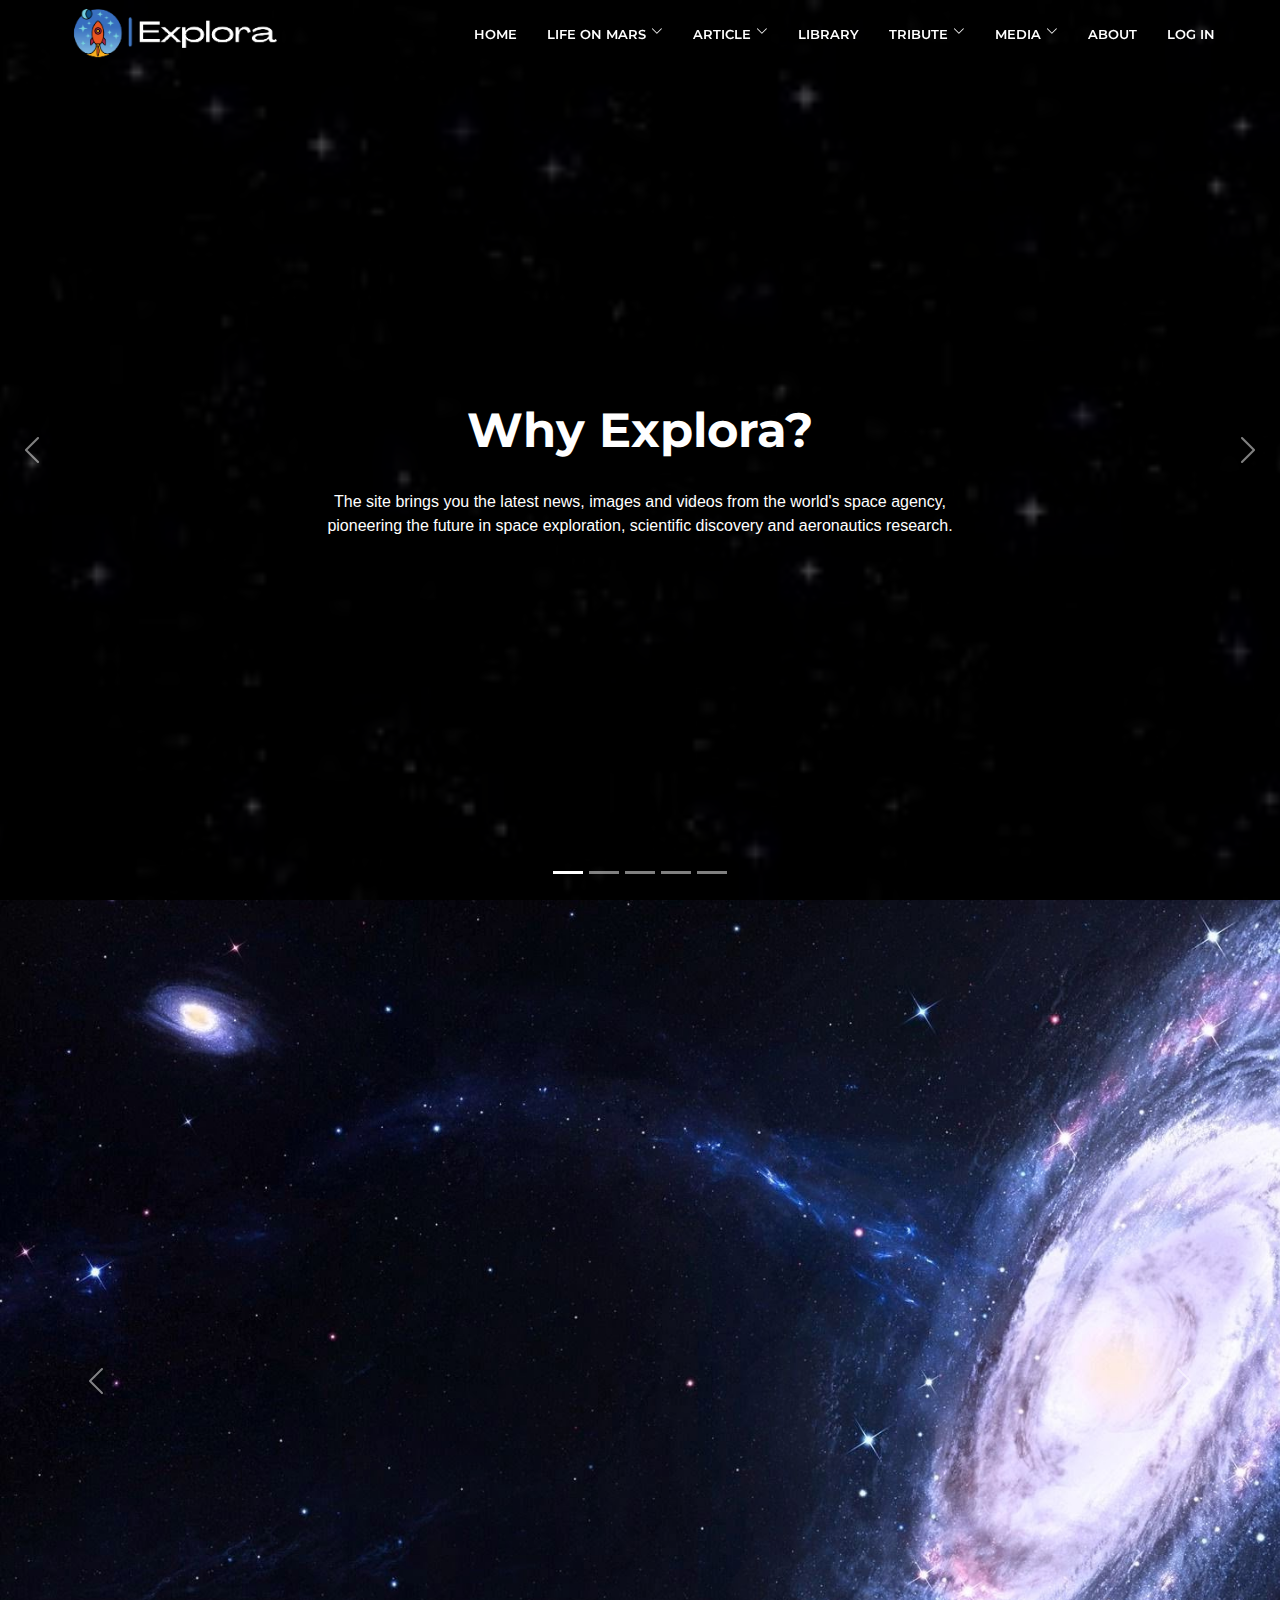
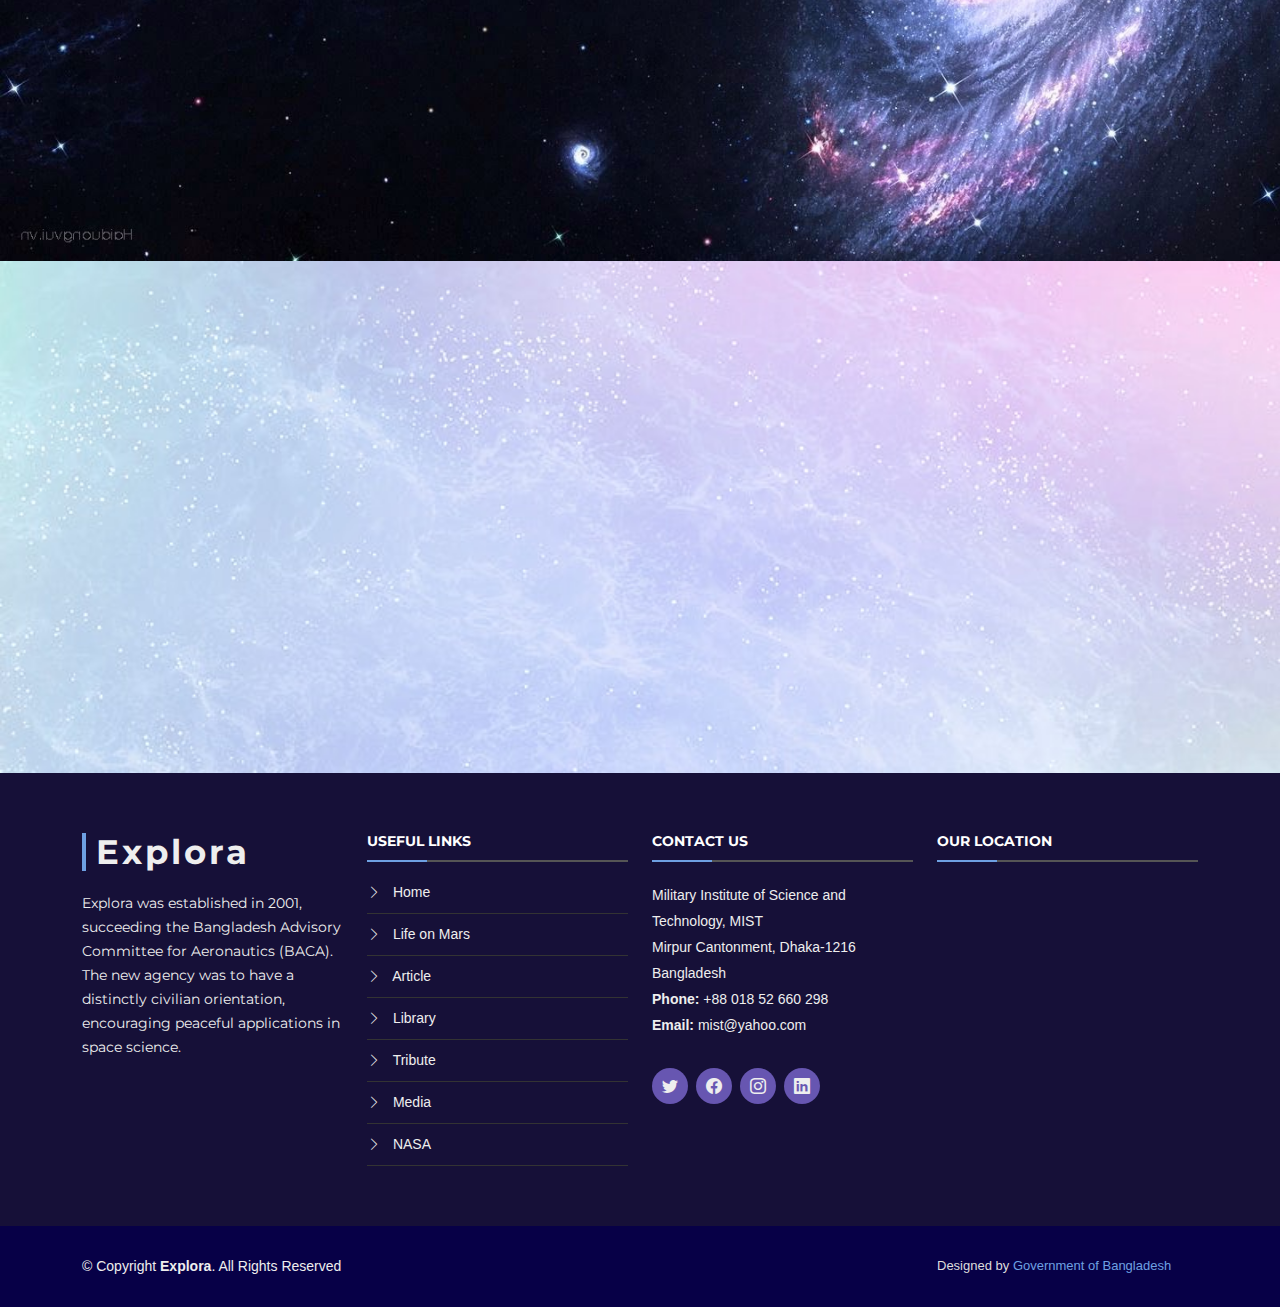
<file: index.html>
<!DOCTYPE html>
<html lang="en">

<head>
  <meta charset="utf-8">
  <meta content="width=device-width, initial-scale=1.0" name="viewport">

  <title>Explora- Into The Unknown</title>
  <meta content="" name="description">
  <meta content="" name="keywords">

  <!-- Favicons -->
  <link href="assets/img/dp.png" rel="icon">
  <!-- <link href="assets/img/apple-touch-icon.png" rel="apple-touch-icon"> -->

  <!-- Google Fonts -->
  <link href="https://fonts.googleapis.com/css?family=Open+Sans:300,300i,400,400i,700,700i|Montserrat:300,400,500,700" rel="stylesheet">

  <!-- Vendor CSS Files -->
  <link href="assets/vendor/animate.css/animate.min.css" rel="stylesheet">
  <link href="assets/vendor/aos/aos.css" rel="stylesheet">
  <link href="assets/vendor/bootstrap/css/bootstrap.min.css" rel="stylesheet">
  <link href="assets/vendor/bootstrap-icons/bootstrap-icons.css" rel="stylesheet">
  <link href="assets/vendor/glightbox/css/glightbox.min.css" rel="stylesheet">
  <link href="assets/vendor/swiper/swiper-bundle.min.css" rel="stylesheet">

  <!-- Template Main CSS File -->
  <link href="assets/css/style.css" rel="stylesheet">
</head>

<body>

  <!-- ======= Header ======= -->
  <header id="header" class="fixed-top d-flex align-items-center header-transparent">
    <div class="container-fluid">
      <div class="row justify-content-center align-items-center">
        <div class="col-xl-11 d-flex align-items-center justify-content-between">
          <h1 class="logo me-auto me-lg-0"><a href="index.html"><img src="assets/img/Explora-removebg-preview.png" class="img-fluid" alt="Responsive image"></a></h1>
          <nav id="navbar" class="navbar">
            <ul>
              <li><a class="nav-link scrollto" href="index.html">Home</a></li>
              <li class="dropdown"><a class="nav-link scrollto" href="portfolio-details.html"><span>Life On Mars</span> <i class="bi bi-chevron-down"></i></a>
                <ul>
                  <li><a href="portfolio-details.html#main">About Mars</a></li>
                  <li><a href="portfolio-details.html#mars_update">Research Update</a></li>
                </ul>
              </li>
              <li class="dropdown"><a class="nav-link scrollto" href="Article.html"><span>Article</span> <i class="bi bi-chevron-down"></i></a>
                <ul>
                  <li><a href="Article.html">The Solar System</a></li>
                  <li><a href="Article.html#tbbt">The Big Bang</a></li>
                </ul>
              </li>
              <li><a class="nav-link scrollto " href="library.html">Library</a></li>
              <li class="dropdown"><a class="nav-link scrollto" href="tribute.html"><span>Tribute</span> <i class="bi bi-chevron-down"></i></a>
                <ul>
                  <li><a href="tribute.html#ast">Astronauts</a></li>
                  <li><a href="tribute.html#sci">Scientists</a></li>
                </ul>
              </li>
              <li class="dropdown"><a href="media.html"><span>Media</span> <i class="bi bi-chevron-down"></i></a>
                <ul>
                  <li><a href="media.html#chobi">Gallery</a></li>
                  <li><a href="media.html#cholochitro">Documentaries</a></li>
                </ul>
              </li>
              <li><a class="nav-link scrollto" href="about.html">About</a></li>
              <li><a class="nav-link scrollto" href="signup page .html">Log In</a></li>
            </ul>
            <i class="bi bi-list mobile-nav-toggle"></i>
          </nav><!-- .navbar -->
        </div>
      </div>

    </div>
  </header><!-- End Header -->

  <!-- ======= hero Section ======= -->
  <section id="hero">
    <div class="hero-container img-fluid">
      <div id="heroCarousel" class="carousel slide carousel-fade" data-bs-ride="carousel" data-bs-interval="5000">

        <ol id="hero-carousel-indicators" class="carousel-indicators"></ol>

        <div class="carousel-inner" role="listbox">

          <div class="carousel-item active" style="background-image: url(assets/img/hero-carousel/download.jfif)">
            <div class="carousel-container">
              <div class="container">
                <h2 class="animate__animated animate__fadeInDown">Why Explora?</h2>
                <p class="animate__animated animate__fadeInUp">The site brings you the latest news, images and videos from the world's space agency, pioneering the future in space exploration, scientific discovery and aeronautics research.</p>
              </div>
            </div>
          </div>

          <div class="carousel-item" style="background-image: url(assets/img/hero-carousel/nature-milky-way-stars-space-1564280.jpeg)">
            <div class="carousel-container">
              <div class="container">
                <h2 class="animate__animated animate__fadeInDown">Scope of this site</h2>
                <p class="animate__animated animate__fadeInUp">Space technologies improve products we use every day, weather forecasts, and communications worldwide. Astronauts encourage young people to study science, technology, engineering and mathematics. </p>
              </div>
            </div>
          </div>

          <div class="carousel-item" style="background-image: url(assets/img/hero-carousel/images.jfif)">
            <div class="carousel-container">
              <div class="container">
                <h2 class="animate__animated animate__fadeInDown">A hub for all the space enthusiasts</h2>
                <p class="animate__animated animate__fadeInUp">“It’s in our nature to go to new places, to spread out and colonize. Our future in space is on the moon. We’ll have fully developed cities there before we have tourism to Mars. Getting there is just so much easier. And within 100 years, we will have invented the materials necessary to make a space elevator. That will make getting stuff into low Earth orbit really cheap, and we’ll see a huge spike in things happening in outer space.”</p>
              </div>
            </div>
          </div>

          <div class="carousel-item" style="background-image: url(assets/img/Space-junk-is-growing-up-from-1957-to-2018-7.png)">
            <div class="carousel-container">
              <div class="container">
                <h2 class="animate__animated animate__fadeInDown">Space Junk</h2>
                <p class="animate__animated animate__fadeInUp">All space junk is the result of us launching objects from Earth, and it remains in orbit until it re-enters the atmosphere. Some objects in lower orbits (Low Earth Orbit (LEO)) often re-enter the atmosphere after a few years -- many of which don't reach the ground as they burn up while re-entering Earth's atmosphere.</p>
              </div>
            </div>
          </div>

          <div class="carousel-item" style="background-image: url(assets/img/hero-carousel/GettyImages-155439194-58b73fd35f9b5880804c1963.jpg)">
            <div class="carousel-container">
              <div class="container">
                <h2 class="animate__animated animate__fadeInDown">Leading website for space exploration</h2>
                <p class="animate__animated animate__fadeInUp">Space exploration is the use of astronomy and space technology to explore outer space. While the exploration of space is carried out mainly by astronomers with telescopes, its physical exploration though is conducted both by uncrewed robotic space probes and human spaceflight. Space exploration, like its classical form astronomy, is one of the main sources for space science.</p>
              </div>
            </div>
          </div>
        </div>

        <a class="carousel-control-prev" href="#heroCarousel" role="button" data-bs-slide="prev">
          <span class="carousel-control-prev-icon bi bi-chevron-left" aria-hidden="true"></span>
        </a>

        <a class="carousel-control-next" href="#heroCarousel" role="button" data-bs-slide="next">
          <span class="carousel-control-next-icon bi bi-chevron-right" aria-hidden="true"></span>
        </a>

      </div>
    </div>
  </section><!-- End Hero Section -->
  
  <main id="main">

    <div class="img-fluid" style="background-image: url(assets/img/hqimage.jpg); background-repeat: no-repeat; background-size: cover; position: relative;" >
      <div id="carouselExampleControls" class="carousel slide" data-bs-ride="carousel" style="padding: 150px;">
        <div class="carousel-inner">
          <div class="carousel-item active"  >
            <div class="row row-cols-1 row-cols-md-3 g-4">
              <div class="col" data-aos="fade-right">
                <div class="card h-100">
                  <img src="assets/img/urc group photo-1.jpeg" class="card-img-top" alt="..." style="height: 300px;">
                  <div class="card-body">
                    <h5 class="card-title " ><b>MIST- the new URC global champion</b></h5>
                    <p class="card-text">Military Institute of Science & Technology (MIST)'s rover team, Mongol Barota, ranked first in the University Rover Challenge (URC) 2021. Organised by the Mars Society, the URC  is the most prestigious robotics competition for college students across the world.</p>
                  </div>
                  <div class="card-footer">
                    <small class="text-muted">Dipto TV</small>
                    <a href="media.html#urc" target="_blank" class="btn btn-dark" role="button" style="float: right;">View Story</a>
                  </div>
                </div>
              </div>
              <div class="col" data-aos="fade-up">
                <div class="card h-100">
                  <img src="assets/img/hero-carousel/Black_hole_-_Messier_87_crop_max_res.jpg" class="card-img-top" alt="..." style="height: 300px;">
                  <div class="card-body">
                    <h5 class="card-title"><b>Scientists  observe the first ever image of Black Hole</b></h5>
                    <p class="card-text">In 2019, the Event Horizon Telescope (EHT) collaboration produced the first-ever image of a black hole, which lies at the center of the M87 galaxy 55 million light-years from Earth. The image showed a bright ring with a dark center, which is the black hole's shadow.</p>
                  </div>
                  <div class="card-footer">
                    <small class="text-muted">Explora</small>
                    <a href="Article.html#article6" target="_blank" class="btn btn-dark" role="button" style="float: right;">View Story</a>
                  </div>
                </div>
              </div>
              <div class="col" data-aos="fade-left">
                <div class="card h-100" >
                  <img src="assets/img/satellite4.jpg" class="card-img-top" alt="..." style="height: 300px;">
                  <div class="card-body">
                    <h5 class="card-title"><b>Bangabandhu Satellite- A huge breakthrough for Bangladesh</b></h5>
                    <p class="card-text">Bangabandhu 1 (BD-1), the first geostationary communications satellite of Bangladesh, was developed by the Bangladesh Telecommunication Regulatory Commission (BTRC). The satellite was launched into geostationary earth orbit (GEO) in May 2018.</p>
                  </div>
                  <div class="card-footer">
                    <small class="text-muted">The Daily Star</small>
                    <a href="https://www.thedailystar.net/science/bangladesh-first-commercial-satellite-bangabandhu-1-open-doors-huge-opportunities-1575277" target="_blank" class="btn btn-dark" role="button" style="float: right;">View Story</a>
                  </div>
                </div>
              </div>
            </div>
          </div>
          <div class="carousel-item">
            <div class="row row-cols-1 row-cols-md-3 g-4">
              <div class="col">
                <div class="card h-100">
                  <img src="assets/img/spacedebris.jpg" class="card-img-top" alt="..." style="height: 300px;">
                  <div class="card-body">
                    <h5 class="card-title"><b>Space junk- our biggest pollution disaster</b></h5>
                    <p class="card-text">More than half a million pieces of debris are zooming around the planet, with even small items able to destroy a satellite. Scientists warn it could cause a catastrophe.The junk includes defunct and broken bits of satellite and items lost by spacewalking astronauts including a spatula, tool bag and camera.</p>
                  </div>
                  <div class="card-footer">
                    <small class="text-muted">The Guardian</small>
                    <a href="https://www.britannica.com/technology/space-debris" target="_blank" class="btn btn-dark" role="button" style="float: right;">View Story</a>
                  </div>
                </div>
              </div>
              <div class="col">
                <div class="card h-100">
                  <img src="assets/img/spacex.jfif" class="card-img-top" alt="..." style="height: 300px;">
                  <div class="card-body">
                    <h5 class="card-title"><b>SpaceX lofts 49 Starlink internet satellites to orbit in 1st launch of 2022</b></h5>
                    <p class="card-text">SpaceX successfully launched its first Falcon 9 rocket of the year Thursday (Jan. 6), sending a new stack of Starlink satellites into orbit from Florida, before nailing a landing at sea. </p>
                  </div>
                  <div class="card-footer">
                    <small class="text-muted">Explora</small>
                    <a href="Article.html#tbbt" target="_blank" class="btn btn-dark" role="button" style="float: right;">View Story</a>
                  </div>
                </div>
              </div>
              <div class="col">
                <div class="card h-100">
                  <img src="assets/img/albert-einstein.jpg" class="card-img-top" alt="..." style="height: 300px;">
                  <div class="card-body">
                    <h5 class="card-title"><b>The man who revolutionised the way we think</b></h5>
                    <p class="card-text">This is a wider card with supporting text below as a natural lead-in to additional content. This card has even longer content than the first to show that equal height action.</p>
                  </div>
                  <div class="card-footer">
                    <small class="text-muted">Explora</small>
                    <a href="tribute.html#sci" target="_blank" class="btn btn-dark" role="button" style="float: right;">View Story</a>
                  </div>
                </div>
              </div>
            </div>
          </div>
        </div>
        <button class="carousel-control-prev" type="button" data-bs-target="#carouselExampleControls" data-bs-slide="prev">
          <span class="carousel-control-prev-icon" aria-hidden="true"></span>
          <span class="visually-hidden">Previous</span>
        </button>
        <button class="carousel-control-next" type="button" data-bs-target="#carouselExampleControls" data-bs-slide="next">
          <span class="carousel-control-next-icon" aria-hidden="true"></span>
          <span class="visually-hidden">Next</span>
        </button>
      </div>
      
    </div>

    <!-- ======= Testimonials Section ======= -->
    <section id="testimonials" style="background-image: url(assets/img/gradientwhite.jpg); background-repeat: no-repeat; background-size: cover; position: relative;">
      <div class="container" data-aos="fade-up">

        <header class="section-header">
          <h3>Reviews</h3>
        </header>

        <div class="testimonials-slider swiper" data-aos="fade-up" data-aos-delay="100" >
          <div class="swiper-wrapper">

            <div class="swiper-slide">
              <div class="testimonial-item">
                <img src="assets/img/sakib.jpg" class="testimonial-img" alt="">
                <h3>Tasnim Ullah Shakib</h3>
                <h4>Ceo &amp; Founder</h4>
                <p>
                  <img src="assets/img/quote-sign-left.png" class="quote-sign-left" alt="">
                  This website is a great asset for the upcoming generation. The ideas are highly innovative and beneficial for our nation.
                  <img src="assets/img/quote-sign-right.png" class="quote-sign-right" alt="">
                </p>
              </div>
            </div><!-- End testimonial item -->

            <div class="swiper-slide">
              <div class="testimonial-item">
                <img src="assets/img/shadmanee.jpg" class="testimonial-img" alt="">
                <h3>Shadmanee Tasneem</h3>
                <h4>Designer</h4>
                <p>
                  <img src="assets/img/quote-sign-left.png" class="quote-sign-left" alt="">
                  Export tempor illum tamen malis malis eram quae irure esse labore quem cillum quid cillum eram malis quorum velit fore eram velit sunt aliqua noster fugiat irure amet legam anim culpa.
                  <img src="assets/img/quote-sign-right.png" class="quote-sign-right" alt="">
                </p>
              </div>
            </div><!-- End testimonial item -->

            <div class="swiper-slide">
              <div class="testimonial-item">
                <img src="assets/img/ishrat.jpg" class="testimonial-img" alt="">
                <h3>Ishrat Bin Islam</h3>
                <h4>Student at Purdue University</h4>
                <p>
                  <img src="assets/img/quote-sign-left.png" class="quote-sign-left" alt="">
                  Enim nisi quem export duis labore cillum quae magna enim sint quorum nulla quem veniam duis minim tempor labore quem eram duis noster aute amet eram fore quis sint minim.
                  <img src="assets/img/quote-sign-right.png" class="quote-sign-right" alt="">
                </p>
              </div>
            </div><!-- End testimonial item -->

            <div class="swiper-slide" >
              <div class="testimonial-item">
                <img src="assets/img/mahdi.jpg" class="testimonial-img" alt="">
                <h3>Mahdi Mohtasim</h3>
                <h4>Data Analyst</h4>
                <p>
                  <img src="assets/img/quote-sign-left.png" class="quote-sign-left" alt="">
                  Fugiat enim eram quae cillum dolore dolor amet nulla culpa multos export minim fugiat minim velit minim dolor enim duis veniam ipsum anim magna sunt elit fore quem dolore labore illum veniam.
                  <img src="assets/img/quote-sign-right.png" class="quote-sign-right" alt="">
                </p>
              </div>
            </div><!-- End testimonial item -->

            <div class="swiper-slide">
              <div class="testimonial-item">
                <img src="assets/img/farhan.jpg" class="testimonial-img" alt="">
                <h3>Dr. Farhan Tanjim</h3>
                <h4>Doctor at San Jose St. Bonaventure</h4>
                <p>
                  <img src="assets/img/quote-sign-left.png" class="quote-sign-left" alt="">
                  Quis quorum aliqua sint quem legam fore sunt eram irure aliqua veniam tempor noster veniam enim culpa labore duis sunt culpa nulla illum cillum fugiat legam esse veniam culpa fore nisi cillum quid.
                  <img src="assets/img/quote-sign-right.png" class="quote-sign-right" alt="">
                </p>
              </div>
            </div><!-- End testimonial item -->

          </div>
          <div class="swiper-pagination"></div>
        </div>

      </div>
    </section><!-- End Testimonials Section -->
    

    <!-- ======= Contact Section ======= -->
    <!-- <section id="contact" class="section-bg">
      <div class="container" data-aos="fade-up">

        <div class="section-header">
          <h3>Contact Us</h3>
          <p>Sed ut perspiciatis unde omnis iste natus error sit voluptatem accusantium doloremque</p>
        </div>

        <div class="row contact-info">

          <div class="col-md-4">
            <div class="contact-address">
              <i class="bi bi-geo-alt"></i>
              <h3>Address</h3>
              <address>MIST, Mirpur Cantonment, Dhaka-1216</address>
            </div>
          </div>

          <div class="col-md-4">
            <div class="contact-phone">
              <i class="bi bi-phone"></i>
              <h3>Phone Number</h3>
              <p><a href="tel:+155895548855">+1 5589 55488 55</a></p>
            </div>
          </div>

          <div class="col-md-4">
            <div class="contact-email">
              <i class="bi bi-envelope"></i>
              <h3>Email</h3>
              <p><a href="mailto:info@example.com">info@example.com</a></p>
            </div>
          </div>

        </div>
      </div>
    </section> -->
    <!-- End Contact Section -->
    
  </main><!-- End #main -->

  <!-- ======= Footer ======= -->
  <footer id="footer">
    <div class="footer-top">
      <div class="container">
        <div class="row">

          <div class="col-lg-3 col-md-6 footer-info">
            <h3>Explora</h3>
            <p>Explora was established in 2001, succeeding the Bangladesh Advisory Committee for Aeronautics (BACA). The new agency was to have a distinctly civilian orientation, encouraging peaceful applications in space science.</p>
          </div>

          <div class="col-lg-3 col-md-6 footer-links">
            <h4>Useful Links</h4>
            <ul>
              <li><i class="bi bi-chevron-right"></i> <a href="index.html">Home</a></li>
              <li><i class="bi bi-chevron-right"></i> <a href="portfolio-details.html">Life on Mars</a></li>
              <li><i class="bi bi-chevron-right"></i> <a href="Article.html">Article</a></li>
              <li><i class="bi bi-chevron-right"></i> <a href="library.html">Library</a></li>
              <li><i class="bi bi-chevron-right"></i> <a href="tribute.html">Tribute</a></li>
              <li><i class="bi bi-chevron-right"></i> <a href="media.html">Media</a></li>
              <li><i class="bi bi-chevron-right"></i> <a href="https://www.nasa.gov/" target="_blank">NASA</a></li>
            </ul>
          </div>

          <div class="col-lg-3 col-md-6 footer-contact">
            <h4>Contact Us</h4>
            <p>
              Military Institute of Science and Technology, MIST <br>
              Mirpur Cantonment, Dhaka-1216<br>
              Bangladesh <br>
              <strong>Phone:</strong> +88 018 52 660 298<br>
              <strong>Email:</strong> mist@yahoo.com<br>
            </p>

            <div class="social-links">
              <a href="https://twitter.com/bangladesh?lang=en" target="_blank" class="twitter"><i class="bi bi-twitter"></i></a>
              <a href="https://www.facebook.com/mist.ac.bd/" target="_blank" class="facebook"><i class="bi bi-facebook"></i></a>
              <a href="https://www.instagram.com/nasa/" target="_blank" class="instagram"><i class="bi bi-instagram"></i></a>
              <a href="https://www.linkedin.com/in/scott-kelly-a7a79260" target="_blank" class="linkedin"><i class="bi bi-linkedin"></i></a>
            </div>

          </div>

          <div class="col-lg-3 col-md-6 footer-newsletter">
            <h4>Our Location</h4>
            <div id="map-container-google-11" class="z-depth-1-half map-container-6" style="height: 140px">
              <iframe src="https://www.google.com/maps/embed?pb=!1m18!1m12!1m3!1d3649.4620796078316!2d90.355703014983!3d23.83772008454649!2m3!1f0!2f0!3f0!3m2!1i1024!2i768!4f13.1!3m3!1m2!1s0x3755c1410136a4dd%3A0x7a2bb9d68ea2166e!2sMilitary%20Institute%20of%20Science%20and%20Technology%20(MIST)!5e0!3m2!1sen!2sbd!4v1639947666333!5m2!1sen!2sbd" width="300" height="220" style="border:0;" allowfullscreen="" loading="lazy"></iframe>
            </div>
          </div>

        </div>
      </div>
    </div>
    <div class="container">
      <div class="row">
  
        <div class="col-lg-3 col-md-6 copyright">
          &copy; Copyright <strong>Explora</strong>. All Rights Reserved
        </div>
  
        <div class="col-lg-3 col-md-6 ">
          
        </div>
  
        <div class="col-lg-3 col-md-6 ">
          
  
        </div>
  
        <div class="col-lg-3 col-md-6 credits">
          Designed by <a href="https://bangladesh.gov.bd/index.php" target="_blank">Government of Bangladesh</a>
        </div>
  
      </div>
    </div>
  </footer><!-- End Footer -->

  <a href="#" class="back-to-top d-flex align-items-center justify-content-center"><i class="bi bi-arrow-up-short"></i></a>
  <!-- Uncomment below i you want to use a preloader -->
  <!-- <div id="preloader"></div> -->

  <!-- Vendor JS Files -->
  <script src="assets/vendor/purecounter/purecounter.js"></script>
  <script src="assets/vendor/aos/aos.js"></script>
  <script src="assets/vendor/bootstrap/js/bootstrap.bundle.min.js"></script>
  <script src="assets/vendor/glightbox/js/glightbox.min.js"></script>
  <script src="assets/vendor/isotope-layout/isotope.pkgd.min.js"></script>
  <script src="assets/vendor/swiper/swiper-bundle.min.js"></script>
  <script src="assets/vendor/waypoints/noframework.waypoints.js"></script>
  <script src="assets/vendor/php-email-form/validate.js"></script>

  <!-- Template Main JS File -->
  <script src="assets/js/main.js"></script>

</body>

</html>
</file>
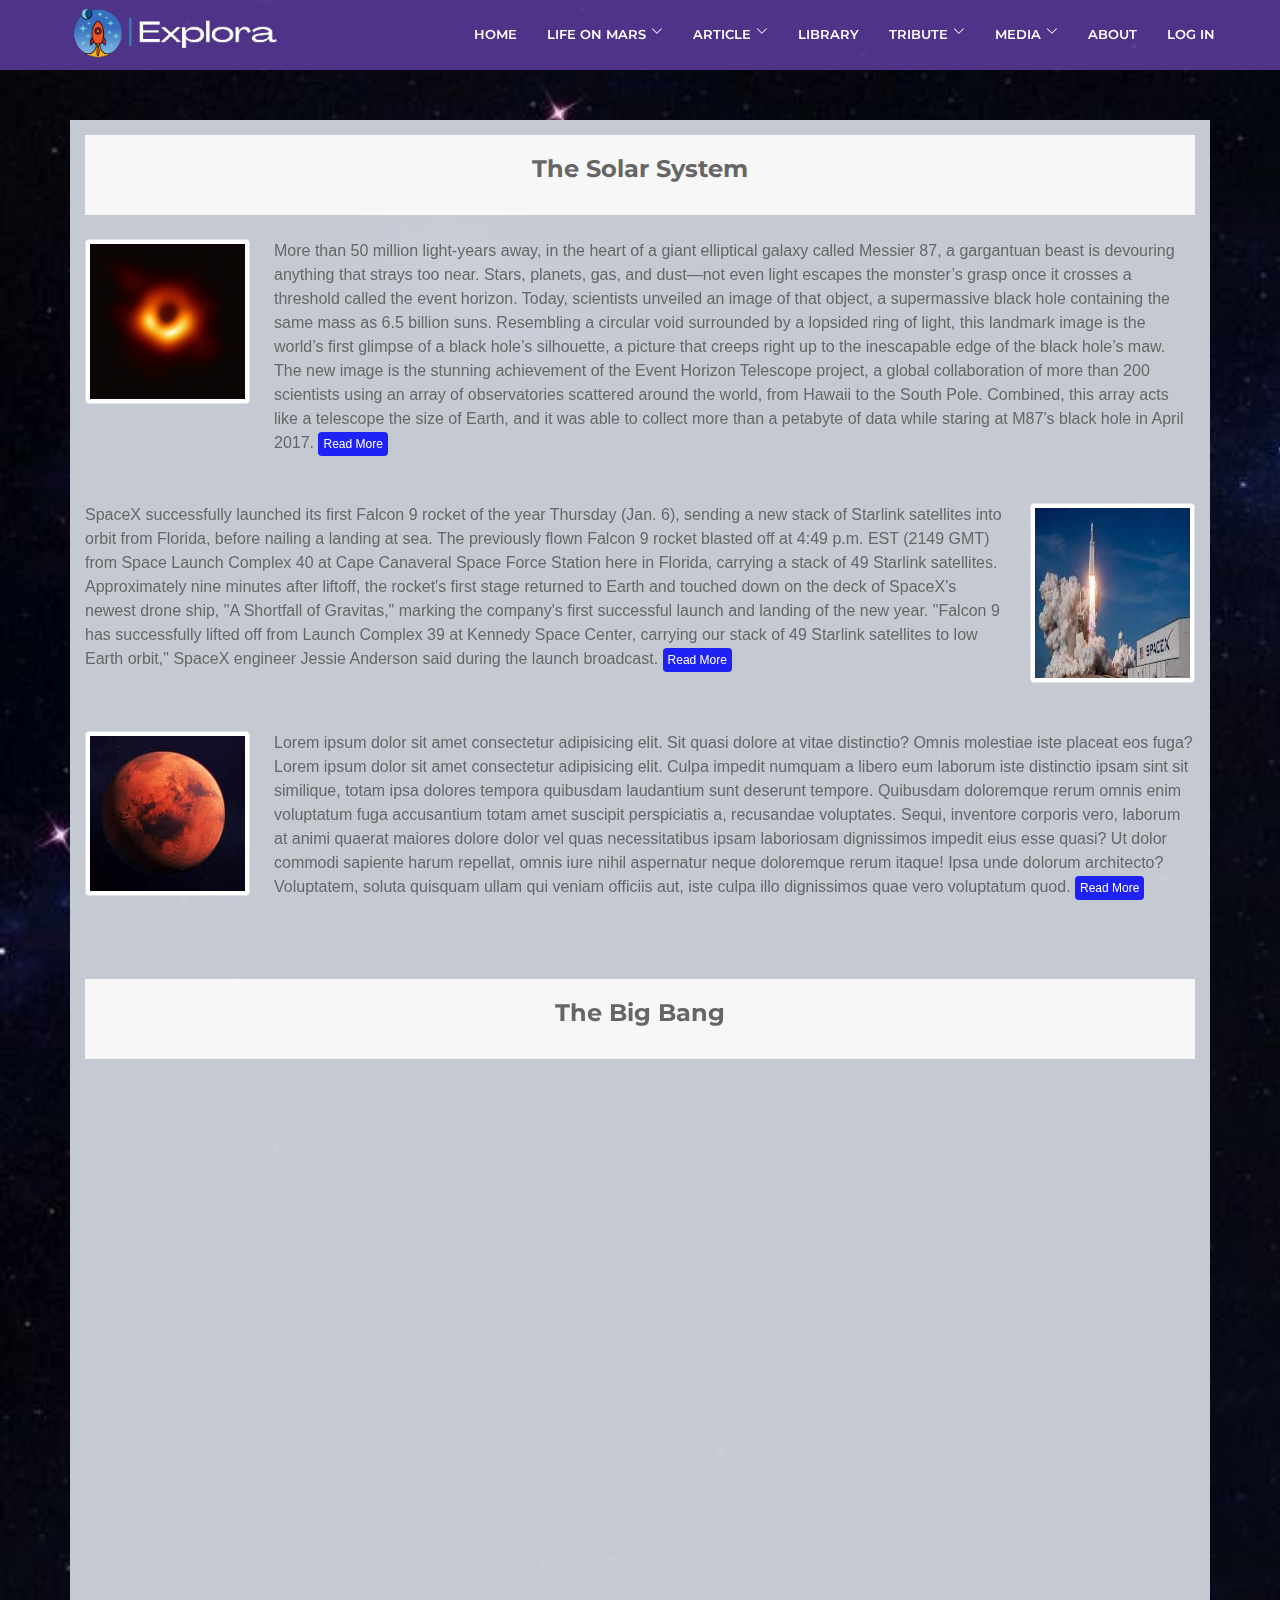
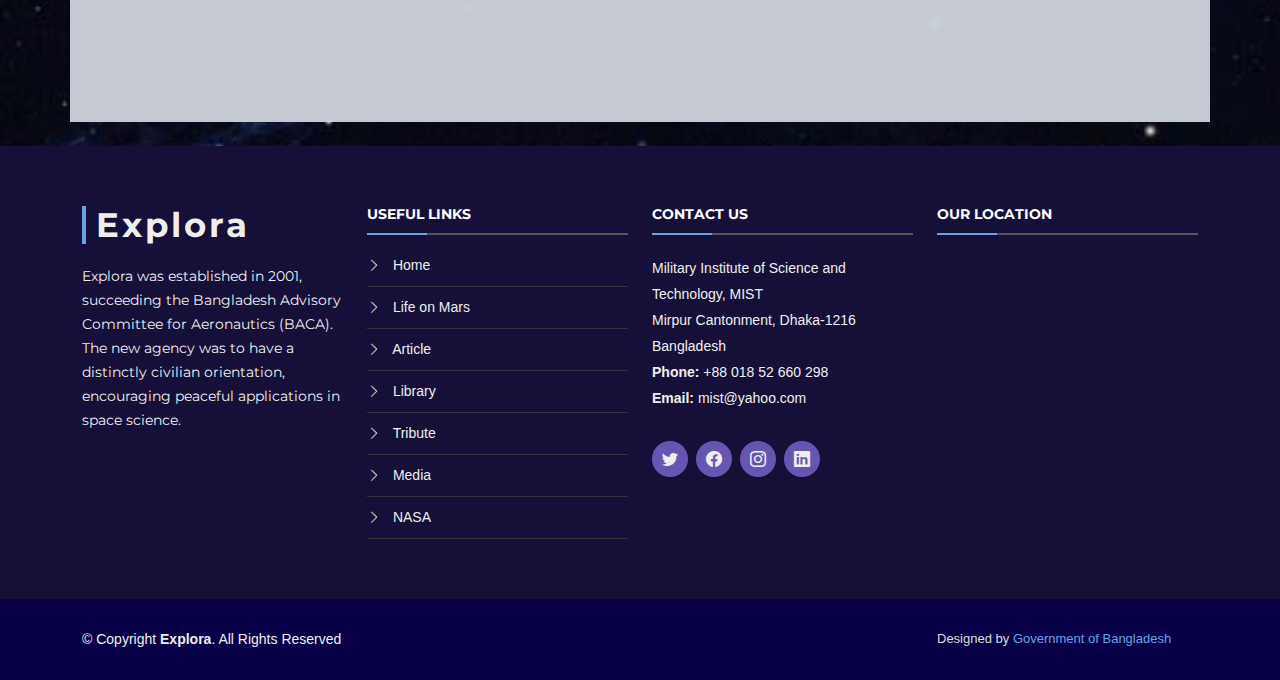
<file: Article.html>
<!DOCTYPE html>
<html lang="en">

<head>
  <meta charset="utf-8">
  <meta content="width=device-width, initial-scale=1.0" name="viewport">

  <title>Article</title>
  <meta content="" name="description">
  <meta content="" name="keywords">

  <!-- Favicons -->
  <link href="assets/img/dp.png" rel="icon">
  <!-- <link href="assets/img/apple-touch-icon.png" rel="apple-touch-icon"> -->

  <!-- Google Fonts -->
  <link href="https://fonts.googleapis.com/css?family=Open+Sans:300,300i,400,400i,700,700i|Montserrat:300,400,500,700" rel="stylesheet">

  <!-- Vendor CSS Files -->
  <link href="assets/vendor/animate.css/animate.min.css" rel="stylesheet">
  <link href="assets/vendor/aos/aos.css" rel="stylesheet">
  <link href="assets/vendor/bootstrap/css/bootstrap.min.css" rel="stylesheet">
  <link href="assets/vendor/bootstrap-icons/bootstrap-icons.css" rel="stylesheet">
  <link href="assets/vendor/glightbox/css/glightbox.min.css" rel="stylesheet">
  <link href="assets/vendor/swiper/swiper-bundle.min.css" rel="stylesheet">

  <!-- Template Main CSS File -->
  <link href="assets/css/style.css" rel="stylesheet">
  <style>
    .button {
      border-radius: 4px;
      background-color: #1e22f4;
      border: none;
      color: #FFFFFF;
      text-align: center;
      font-size: 12px;
      padding: 5px;
      transition: all 0.2v s;
      cursor: pointer;
    }
    
    .button span {
      cursor: pointer;
      display: inline-block;
      position: relative;
      transition: 0.2s;
    }
    
    .button span:after {
      content: '\00bb';
      position: absolute;
      opacity: 0;
      top: 0;
      right: -20px;
      transition: 0.2s;
    }
    
    .button:hover span {
      padding-right: 15px;
      color: rgb(228, 211, 219);
    }
    
    .button:hover span:after {
      color: rgb(228, 211, 219);
      opacity: 1;
      right: 0;
    }
    </style>
</head>

<body style="background-image: url(assets/img/hqimage.jpg); background-repeat: no-repeat; background-size: cover; padding-top: 120px;" >

    <!-- ======= Header ======= -->
  <header id="header" class="fixed-top d-flex align-items-center header-transparent" style="background: rgba(86, 57, 150, 0.9);">
    <div class="container-fluid">
      <div class="row justify-content-center align-items-center">
        <div class="col-xl-11 d-flex align-items-center justify-content-between">
          <h1 class="logo me-auto me-lg-0"><a href="index.html"><img src="assets/img/Explora-removebg-preview.png" class="img-fluid" alt="Responsive image"></a></h1>
          <nav id="navbar" class="navbar">
            <ul>
              <li><a class="nav-link scrollto" href="index.html">Home</a></li>
              <li class="dropdown"><a class="nav-link scrollto" href="portfolio-details.html"><span>Life On Mars</span> <i class="bi bi-chevron-down"></i></a>
                <ul>
                  <li><a href="portfolio-details.html#main">About Mars</a></li>
                  <li><a href="portfolio-details.html#mars_update">Research Update</a></li>
                </ul>
              </li>
              <li class="dropdown"><a class="nav-link scrollto" href="Article.html"><span>Article</span> <i class="bi bi-chevron-down"></i></a>
                <ul>
                  <li><a href="Article.html">The Solar System</a></li>
                  <li><a href="Article.html#tbbt">The Big Bang</a></li>
                </ul>
              </li>
              <li><a class="nav-link scrollto " href="library.html">Library</a></li>
              <li class="dropdown"><a class="nav-link scrollto" href="tribute.html"><span>Tribute</span> <i class="bi bi-chevron-down"></i></a>
                <ul>
                  <li><a href="tribute.html#ast">Astronauts</a></li>
                  <li><a href="tribute.html#sci">Scientists</a></li>
                </ul>
              </li>
              <li class="dropdown"><a href="media.html"><span>Media</span> <i class="bi bi-chevron-down"></i></a>
                <ul>
                  <li><a href="media.html#chobi">Gallery</a></li>
                  <li><a href="media.html#cholochitro">Documentaries</a></li>
                </ul>
              </li>
              <li><a class="nav-link scrollto" href="about.html">About</a></li>
              <li><a class="nav-link scrollto" href="signup page .html">Log In</a></li>
            </ul>
            <i class="bi bi-list mobile-nav-toggle"></i>
          </nav><!-- .navbar -->
        </div>
      </div>

    </div>
  </header><!-- End Header -->
  <div class="container" style="background-color: rgba(201, 206, 214, 0.979); padding:15px;" data-aos="fade-down">
      <section class="breadcrumbs" style="height: 80px; margin-top: 0px;"><h2 style="text-align: center;"><strong>The Solar System</strong></h2><br><br></section>
      <br>
      <div class="row" id="article6">
        <div class="col-md-2" >
          <img src="assets/img/hero-carousel/Black_hole_-_Messier_87_crop_max_res.jpg" alt="..." class="img-thumbnail" data-aos="zoom-in">
        </div>
        <div class="col-md-10" data-aos="zoom-in">
          More than 50 million light-years away, in the heart of a giant elliptical galaxy called Messier 87, a gargantuan beast is devouring anything that strays too near. Stars, planets, gas, and dust—not even light escapes the monster’s grasp once it crosses a threshold called the event horizon. Today, scientists unveiled an image of that object, a supermassive black hole containing the same mass as 6.5 billion suns. Resembling a circular void surrounded by a lopsided ring of light, this landmark image is the world’s first glimpse of a black hole’s silhouette, a picture that creeps right up to the inescapable edge of the black hole’s maw. The new image is the stunning achievement of the Event Horizon Telescope project, a global collaboration of more than 200 scientists using an array of observatories scattered around the world, from Hawaii to the South Pole. Combined, this array acts like a telescope the size of Earth, and it was able to collect more than a petabyte of data while staring at M87’s black hole in April 2017. 
          <a href="comments1.html" class="button"><span>Read More </span></a>
        </div>
      </div><br><br>
      <div class="row">
        <div class="col-md-10" data-aos="zoom-in">
          SpaceX successfully launched its first Falcon 9 rocket of the year Thursday (Jan. 6), sending a new stack of Starlink satellites into orbit from Florida, before nailing a landing at sea. The previously flown Falcon 9 rocket blasted off at 4:49 p.m. EST (2149 GMT) from Space Launch Complex 40 at Cape Canaveral Space Force Station here in Florida, carrying a stack of 49 Starlink satellites. Approximately nine minutes after liftoff, the rocket's first stage returned to Earth and touched down on the deck of SpaceX's newest drone ship, "A Shortfall of Gravitas," marking the company's first successful launch and landing of the new year. "Falcon 9 has successfully lifted off from Launch Complex 39 at Kennedy Space Center, carrying our stack of 49 Starlink satellites to low Earth orbit," SpaceX engineer Jessie Anderson said during the launch broadcast.
          <a href="comments.html" class="button"><span>Read More </span></a>
        </div>
        <div class="col-md-2">
          <img src="assets/img/spacex.jfif" class="img-thumbnail" alt="Responsive image" style="height: 180px;" data-aos="zoom-in">
        </div>
      </div><br><br>
      <div class="row">
        <div class="col-md-2">
          <img src="assets/img/mars.jfif" alt="..." class="img-thumbnail" data-aos="zoom-in">
        </div>
        <div class="col-md-10" data-aos="zoom-in">
          Lorem ipsum dolor sit amet consectetur adipisicing elit. Sit quasi dolore at vitae distinctio? Omnis molestiae iste placeat eos fuga? Lorem ipsum dolor sit amet consectetur adipisicing elit. Culpa impedit numquam a libero eum laborum iste distinctio ipsam sint sit similique, totam ipsa dolores tempora quibusdam laudantium sunt deserunt tempore. Quibusdam doloremque rerum omnis enim voluptatum fuga accusantium totam amet suscipit perspiciatis a, recusandae voluptates. Sequi, inventore corporis vero, laborum at animi quaerat maiores dolore dolor vel quas necessitatibus ipsam laboriosam dignissimos impedit eius esse quasi? Ut dolor commodi sapiente harum repellat, omnis iure nihil aspernatur neque doloremque rerum itaque! Ipsa unde dolorum architecto? Voluptatem, soluta quisquam ullam qui veniam officiis aut, iste culpa illo dignissimos quae vero voluptatum quod. 
          <a href="" class="button"><span>Read More </span></a>
        </div>
      </div>

      <section id="tbbt"class="breadcrumbs" style="height: 80px;"><h2 style="text-align: center;"><strong>The Big Bang</strong></h2><br><br></section>
      <br>
      <div class="row">
        <div class="col-md-2">
          <img src="assets/img/mars.jfif" alt="..." class="img-thumbnail" data-aos="zoom-in">
        </div>
        <div class="col-md-10" data-aos="zoom-in">
          Lorem ipsum dolor sit amet consectetur adipisicing elit. Sit quasi dolore at vitae distinctio? Omnis molestiae iste placeat eos fuga? Lorem ipsum dolor sit amet consectetur adipisicing elit. Culpa impedit numquam a libero eum laborum iste distinctio ipsam sint sit similique, totam ipsa dolores tempora quibusdam laudantium sunt deserunt tempore. Quibusdam doloremque rerum omnis enim voluptatum fuga accusantium totam amet suscipit perspiciatis a, recusandae voluptates. Sequi, inventore corporis vero, laborum at animi quaerat maiores dolore dolor vel quas necessitatibus ipsam laboriosam dignissimos impedit eius esse quasi? Ut dolor commodi sapiente harum repellat, omnis iure nihil aspernatur neque doloremque rerum itaque! Ipsa unde dolorum architecto? Voluptatem, soluta quisquam ullam qui veniam officiis aut, iste culpa illo dignissimos quae vero voluptatum quod. 
          <a href="" class="button"><span>Read More </span></a>
        </div>
      </div><br><br>
      <div class="row" id="atc">
        <div class="col-md-10" data-aos="zoom-in">
          Mars is an obvious source of inspiration for science fiction stories. It is familiar and well-studied, yet different and far enough away to compel otherworldly adventures. NASA has its sights on the Red Planet for many of the same reasons. Robots, including the Perseverance rover launching soon to Mars, teach us about what it’s like on the surface. That intel helps inform future human missions to the Red Planet. We’ll also need to outfit spacecraft and astronauts with technologies to get them there, explore the surface, and safely return them home. The roundtrip mission, including time in transit – from and back to Earth – and on the Martian surface, will take about two years. Technology development has already begun to enable a crewed Mars mission as early as the 2030s. Many of the capabilities will be demonstrated at the Moon first, during the Artemis missions, while other systems are more uniquely suited for deeper space. 
          <a href="" class="button"><span>Read More </span></a>
        </div>
        <div class="col-md-2">
          <img src="assets/img/download (1).jfif" alt="..." class="img-thumbnail" style="height: 180px;" data-aos="zoom-in">
        </div>
      </div><br><br>
      <div class="row">
        <div class="col-md-2">
          <img src="assets/img/mars.jfif" alt="..." class="img-thumbnail" data-aos="zoom-in">
        </div>
        <div class="col-md-10" data-aos="zoom-in">
          Lorem ipsum dolor sit amet consectetur adipisicing elit. Sit quasi dolore at vitae distinctio? Omnis molestiae iste placeat eos fuga? Lorem ipsum dolor sit amet consectetur adipisicing elit. Culpa impedit numquam a libero eum laborum iste distinctio ipsam sint sit similique, totam ipsa dolores tempora quibusdam laudantium sunt deserunt tempore. Quibusdam doloremque rerum omnis enim voluptatum fuga accusantium totam amet suscipit perspiciatis a, recusandae voluptates. Sequi, inventore corporis vero, laborum at animi quaerat maiores dolore dolor vel quas necessitatibus ipsam laboriosam dignissimos impedit eius esse quasi? Ut dolor commodi sapiente harum repellat, omnis iure nihil aspernatur neque doloremque rerum itaque! Ipsa unde dolorum architecto? Voluptatem, soluta quisquam ullam qui veniam officiis aut, iste culpa illo dignissimos quae vero voluptatum quod. 
          <a href="" class="button"><span>Read More </span></a>
        </div>
      </div>

      
  </div><br>
  <!-- ======= Footer ======= -->
  <footer id="footer">
    <div class="footer-top">
      <div class="container">
        <div class="row">

          <div class="col-lg-3 col-md-6 footer-info">
            <h3>Explora</h3>
            <p>Explora was established in 2001, succeeding the Bangladesh Advisory Committee for Aeronautics (BACA). The new agency was to have a distinctly civilian orientation, encouraging peaceful applications in space science.</p>
          </div>

          <div class="col-lg-3 col-md-6 footer-links">
            <h4>Useful Links</h4>
            <ul>
              <li><i class="bi bi-chevron-right"></i> <a href="index.html">Home</a></li>
              <li><i class="bi bi-chevron-right"></i> <a href="portfolio-details.html">Life on Mars</a></li>
              <li><i class="bi bi-chevron-right"></i> <a href="Article.html">Article</a></li>
              <li><i class="bi bi-chevron-right"></i> <a href="library.html">Library</a></li>
              <li><i class="bi bi-chevron-right"></i> <a href="tribute.html">Tribute</a></li>
              <li><i class="bi bi-chevron-right"></i> <a href="media.html">Media</a></li>
              <li><i class="bi bi-chevron-right"></i> <a href="https://www.nasa.gov/" target="_blank">NASA</a></li>
            </ul>
          </div>

          <div class="col-lg-3 col-md-6 footer-contact">
            <h4>Contact Us</h4>
            <p>
              Military Institute of Science and Technology, MIST <br>
              Mirpur Cantonment, Dhaka-1216<br>
              Bangladesh <br>
              <strong>Phone:</strong> +88 018 52 660 298<br>
              <strong>Email:</strong> mist@yahoo.com<br>
            </p>

            <div class="social-links">
              <a href="https://twitter.com/bangladesh?lang=en" target="_blank" class="twitter"><i class="bi bi-twitter"></i></a>
              <a href="https://www.facebook.com/mist.ac.bd/" target="_blank" class="facebook"><i class="bi bi-facebook"></i></a>
              <a href="https://www.instagram.com/nasa/" target="_blank" class="instagram"><i class="bi bi-instagram"></i></a>
              <a href="https://www.linkedin.com/in/scott-kelly-a7a79260" target="_blank" class="linkedin"><i class="bi bi-linkedin"></i></a>
            </div>

          </div>

          <div class="col-lg-3 col-md-6 footer-newsletter">
            <h4>Our Location</h4>
            <div id="map-container-google-11" class="z-depth-1-half map-container-6" style="height: 140px">
              <iframe src="https://www.google.com/maps/embed?pb=!1m18!1m12!1m3!1d3649.4620796078316!2d90.355703014983!3d23.83772008454649!2m3!1f0!2f0!3f0!3m2!1i1024!2i768!4f13.1!3m3!1m2!1s0x3755c1410136a4dd%3A0x7a2bb9d68ea2166e!2sMilitary%20Institute%20of%20Science%20and%20Technology%20(MIST)!5e0!3m2!1sen!2sbd!4v1639947666333!5m2!1sen!2sbd" width="300" height="220" style="border:0;" allowfullscreen="" loading="lazy"></iframe>
            </div>
          </div>

        </div>
      </div>
    </div>
    <div class="container">
      <div class="row">
  
        <div class="col-lg-3 col-md-6 copyright">
          &copy; Copyright <strong>Explora</strong>. All Rights Reserved
        </div>
  
        <div class="col-lg-3 col-md-6 ">
          
        </div>
  
        <div class="col-lg-3 col-md-6 ">
          
  
        </div>
  
        <div class="col-lg-3 col-md-6 credits">
          Designed by <a href="https://bangladesh.gov.bd/index.php" target="_blank">Government of Bangladesh</a>
        </div>
  
      </div>
    </div>
  </footer><!-- End Footer -->

  <a href="#" class="back-to-top d-flex align-items-center justify-content-center"><i class="bi bi-arrow-up-short"></i></a>
  <!-- Uncomment below i you want to use a preloader -->
  <!-- <div id="preloader"></div> -->

  <!-- Vendor JS Files -->
  <script src="assets/vendor/purecounter/purecounter.js"></script>
  <script src="assets/vendor/aos/aos.js"></script>
  <script src="assets/vendor/bootstrap/js/bootstrap.bundle.min.js"></script>
  <script src="assets/vendor/glightbox/js/glightbox.min.js"></script>
  <script src="assets/vendor/isotope-layout/isotope.pkgd.min.js"></script>
  <script src="assets/vendor/swiper/swiper-bundle.min.js"></script>
  <script src="assets/vendor/waypoints/noframework.waypoints.js"></script>
  <script src="assets/vendor/php-email-form/validate.js"></script>

  <!-- Template Main JS File -->
  <script src="assets/js/main.js"></script>

</body>

</html>
</file>
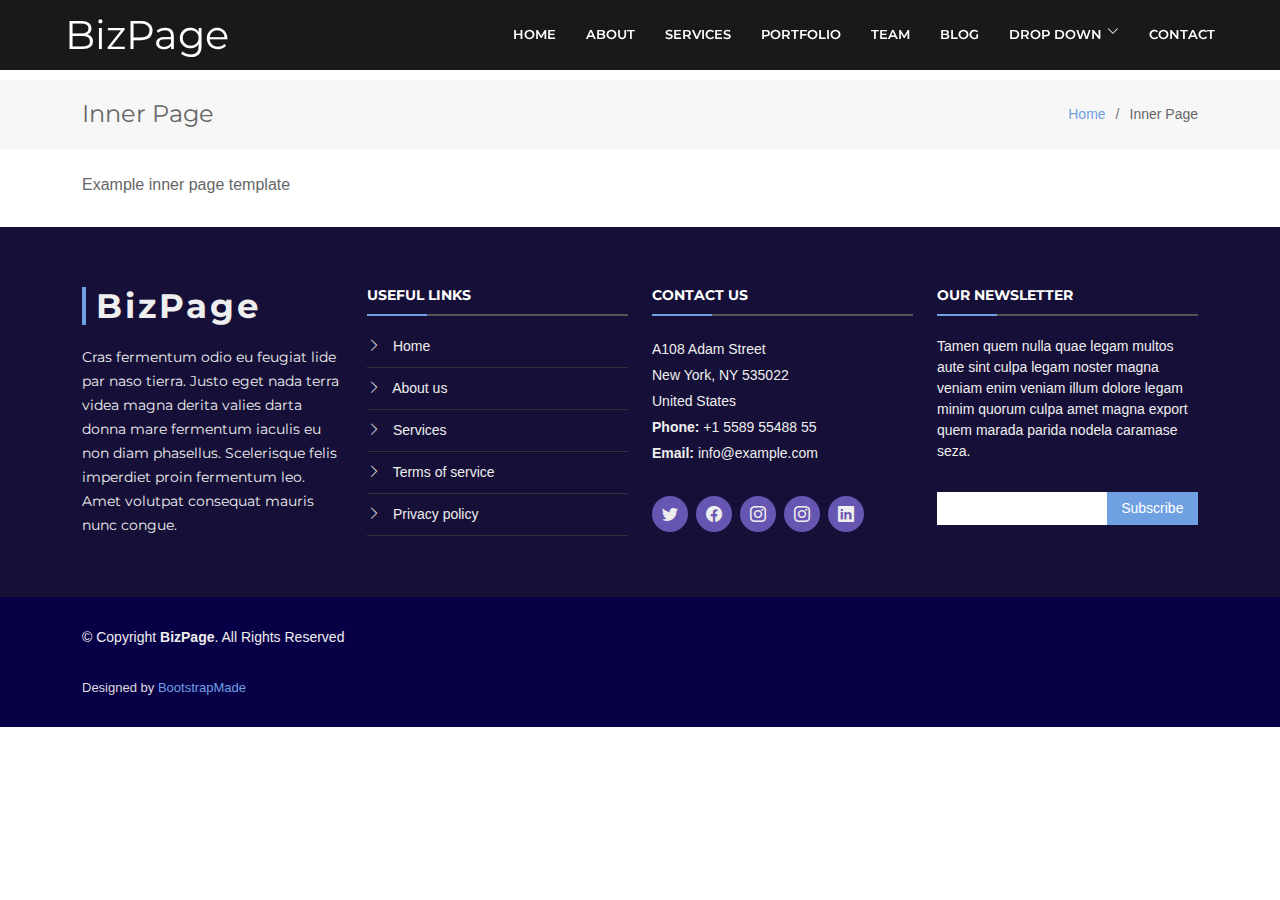
<file: inner-page.html>
<!DOCTYPE html>
<html lang="en">

<head>
  <meta charset="utf-8">
  <meta content="width=device-width, initial-scale=1.0" name="viewport">

  <title>Inner Page - BizPage Bootstrap Template</title>
  <meta content="" name="description">
  <meta content="" name="keywords">

  <!-- Favicons -->
  <link href="assets/img/favicon.png" rel="icon">
  <link href="assets/img/apple-touch-icon.png" rel="apple-touch-icon">

  <!-- Google Fonts -->
  <link href="https://fonts.googleapis.com/css?family=Open+Sans:300,300i,400,400i,700,700i|Montserrat:300,400,500,700" rel="stylesheet">

  <!-- Vendor CSS Files -->
  <link href="assets/vendor/animate.css/animate.min.css" rel="stylesheet">
  <link href="assets/vendor/aos/aos.css" rel="stylesheet">
  <link href="assets/vendor/bootstrap/css/bootstrap.min.css" rel="stylesheet">
  <link href="assets/vendor/bootstrap-icons/bootstrap-icons.css" rel="stylesheet">
  <link href="assets/vendor/glightbox/css/glightbox.min.css" rel="stylesheet">
  <link href="assets/vendor/swiper/swiper-bundle.min.css" rel="stylesheet">

  <!-- Template Main CSS File -->
  <link href="assets/css/style.css" rel="stylesheet">

  <!-- =======================================================
  * Template Name: BizPage - v5.8.0
  * Template URL: https://bootstrapmade.com/bizpage-bootstrap-business-template/
  * Author: BootstrapMade.com
  * License: https://bootstrapmade.com/license/
  ======================================================== -->
</head>

<body>

  <!-- ======= Header ======= -->
  <header id="header" class="fixed-top d-flex align-items-center ">
    <div class="container-fluid">

      <div class="row justify-content-center align-items-center">
        <div class="col-xl-11 d-flex align-items-center justify-content-between">
          <h1 class="logo"><a href="index.html">BizPage</a></h1>
          <!-- Uncomment below if you prefer to use an image logo -->
          <!-- <a href="index.html" class="logo"><img src="assets/img/logo.png" alt="" class="img-fluid"></a>-->

          <nav id="navbar" class="navbar">
            <ul>
              <li><a class="nav-link scrollto " href="#hero">Home</a></li>
              <li><a class="nav-link scrollto" href="#about">About</a></li>
              <li><a class="nav-link scrollto" href="#services">Services</a></li>
              <li><a class="nav-link scrollto " href="#portfolio">Portfolio</a></li>
              <li><a class="nav-link scrollto" href="#team">Team</a></li>
              <li><a class="nav-link  " href="blog.html">Blog</a></li>
              <li class="dropdown"><a href="#"><span>Drop Down</span> <i class="bi bi-chevron-down"></i></a>
                <ul>
                  <li><a href="#">Drop Down 1</a></li>
                  <li class="dropdown"><a href="#"><span>Deep Drop Down</span> <i class="bi bi-chevron-right"></i></a>
                    <ul>
                      <li><a href="#">Deep Drop Down 1</a></li>
                      <li><a href="#">Deep Drop Down 2</a></li>
                      <li><a href="#">Deep Drop Down 3</a></li>
                      <li><a href="#">Deep Drop Down 4</a></li>
                      <li><a href="#">Deep Drop Down 5</a></li>
                    </ul>
                  </li>
                  <li><a href="#">Drop Down 2</a></li>
                  <li><a href="#">Drop Down 3</a></li>
                  <li><a href="#">Drop Down 4</a></li>
                </ul>
              </li>
              <li><a class="nav-link scrollto" href="#contact">Contact</a></li>
            </ul>
            <i class="bi bi-list mobile-nav-toggle"></i>
          </nav><!-- .navbar -->
        </div>
      </div>

    </div>
  </header><!-- End Header -->

  <main id="main">

    <!-- ======= Breadcrumbs Section ======= -->
    <section class="breadcrumbs">
      <div class="container">

        <div class="d-flex justify-content-between align-items-center">
          <h2>Inner Page</h2>
          <ol>
            <li><a href="index.html">Home</a></li>
            <li>Inner Page</li>
          </ol>
        </div>

      </div>
    </section><!-- End Breadcrumbs Section -->

    <section class="inner-page mt-4">
      <div class="container">
        <p>
          Example inner page template
        </p>
      </div>
    </section>

  </main><!-- End #main -->

  <!-- ======= Footer ======= -->
  <footer id="footer">
    <div class="footer-top">
      <div class="container">
        <div class="row">

          <div class="col-lg-3 col-md-6 footer-info">
            <h3>BizPage</h3>
            <p>Cras fermentum odio eu feugiat lide par naso tierra. Justo eget nada terra videa magna derita valies darta donna mare fermentum iaculis eu non diam phasellus. Scelerisque felis imperdiet proin fermentum leo. Amet volutpat consequat mauris nunc congue.</p>
          </div>

          <div class="col-lg-3 col-md-6 footer-links">
            <h4>Useful Links</h4>
            <ul>
              <li><i class="bi bi-chevron-right"></i> <a href="#">Home</a></li>
              <li><i class="bi bi-chevron-right"></i> <a href="#">About us</a></li>
              <li><i class="bi bi-chevron-right"></i> <a href="#">Services</a></li>
              <li><i class="bi bi-chevron-right"></i> <a href="#">Terms of service</a></li>
              <li><i class="bi bi-chevron-right"></i> <a href="#">Privacy policy</a></li>
            </ul>
          </div>

          <div class="col-lg-3 col-md-6 footer-contact">
            <h4>Contact Us</h4>
            <p>
              A108 Adam Street <br>
              New York, NY 535022<br>
              United States <br>
              <strong>Phone:</strong> +1 5589 55488 55<br>
              <strong>Email:</strong> info@example.com<br>
            </p>

            <div class="social-links">
              <a href="#" class="twitter"><i class="bi bi-twitter"></i></a>
              <a href="#" class="facebook"><i class="bi bi-facebook"></i></a>
              <a href="#" class="instagram"><i class="bi bi-instagram"></i></a>
              <a href="#" class="instagram"><i class="bi bi-instagram"></i></a>
              <a href="#" class="linkedin"><i class="bi bi-linkedin"></i></a>
            </div>

          </div>

          <div class="col-lg-3 col-md-6 footer-newsletter">
            <h4>Our Newsletter</h4>
            <p>Tamen quem nulla quae legam multos aute sint culpa legam noster magna veniam enim veniam illum dolore legam minim quorum culpa amet magna export quem marada parida nodela caramase seza.</p>
            <form action="" method="post">
              <input type="email" name="email"><input type="submit" value="Subscribe">
            </form>
          </div>

        </div>
      </div>
    </div>

    <div class="container">
      <div class="copyright">
        &copy; Copyright <strong>BizPage</strong>. All Rights Reserved
      </div>
      <div class="credits">
        <!--
        All the links in the footer should remain intact.
        You can delete the links only if you purchased the pro version.
        Licensing information: https://bootstrapmade.com/license/
        Purchase the pro version with working PHP/AJAX contact form: https://bootstrapmade.com/buy/?theme=BizPage
      -->
        Designed by <a href="https://bootstrapmade.com/">BootstrapMade</a>
      </div>
    </div>
  </footer><!-- End Footer -->

  <a href="#" class="back-to-top d-flex align-items-center justify-content-center"><i class="bi bi-arrow-up-short"></i></a>
  <!-- Uncomment below i you want to use a preloader -->
  <!-- <div id="preloader"></div> -->

  <!-- Vendor JS Files -->
  <script src="assets/vendor/purecounter/purecounter.js"></script>
  <script src="assets/vendor/aos/aos.js"></script>
  <script src="assets/vendor/bootstrap/js/bootstrap.bundle.min.js"></script>
  <script src="assets/vendor/glightbox/js/glightbox.min.js"></script>
  <script src="assets/vendor/isotope-layout/isotope.pkgd.min.js"></script>
  <script src="assets/vendor/swiper/swiper-bundle.min.js"></script>
  <script src="assets/vendor/waypoints/noframework.waypoints.js"></script>
  <script src="assets/vendor/php-email-form/validate.js"></script>

  <!-- Template Main JS File -->
  <script src="assets/js/main.js"></script>

</body>

</html>
</file>
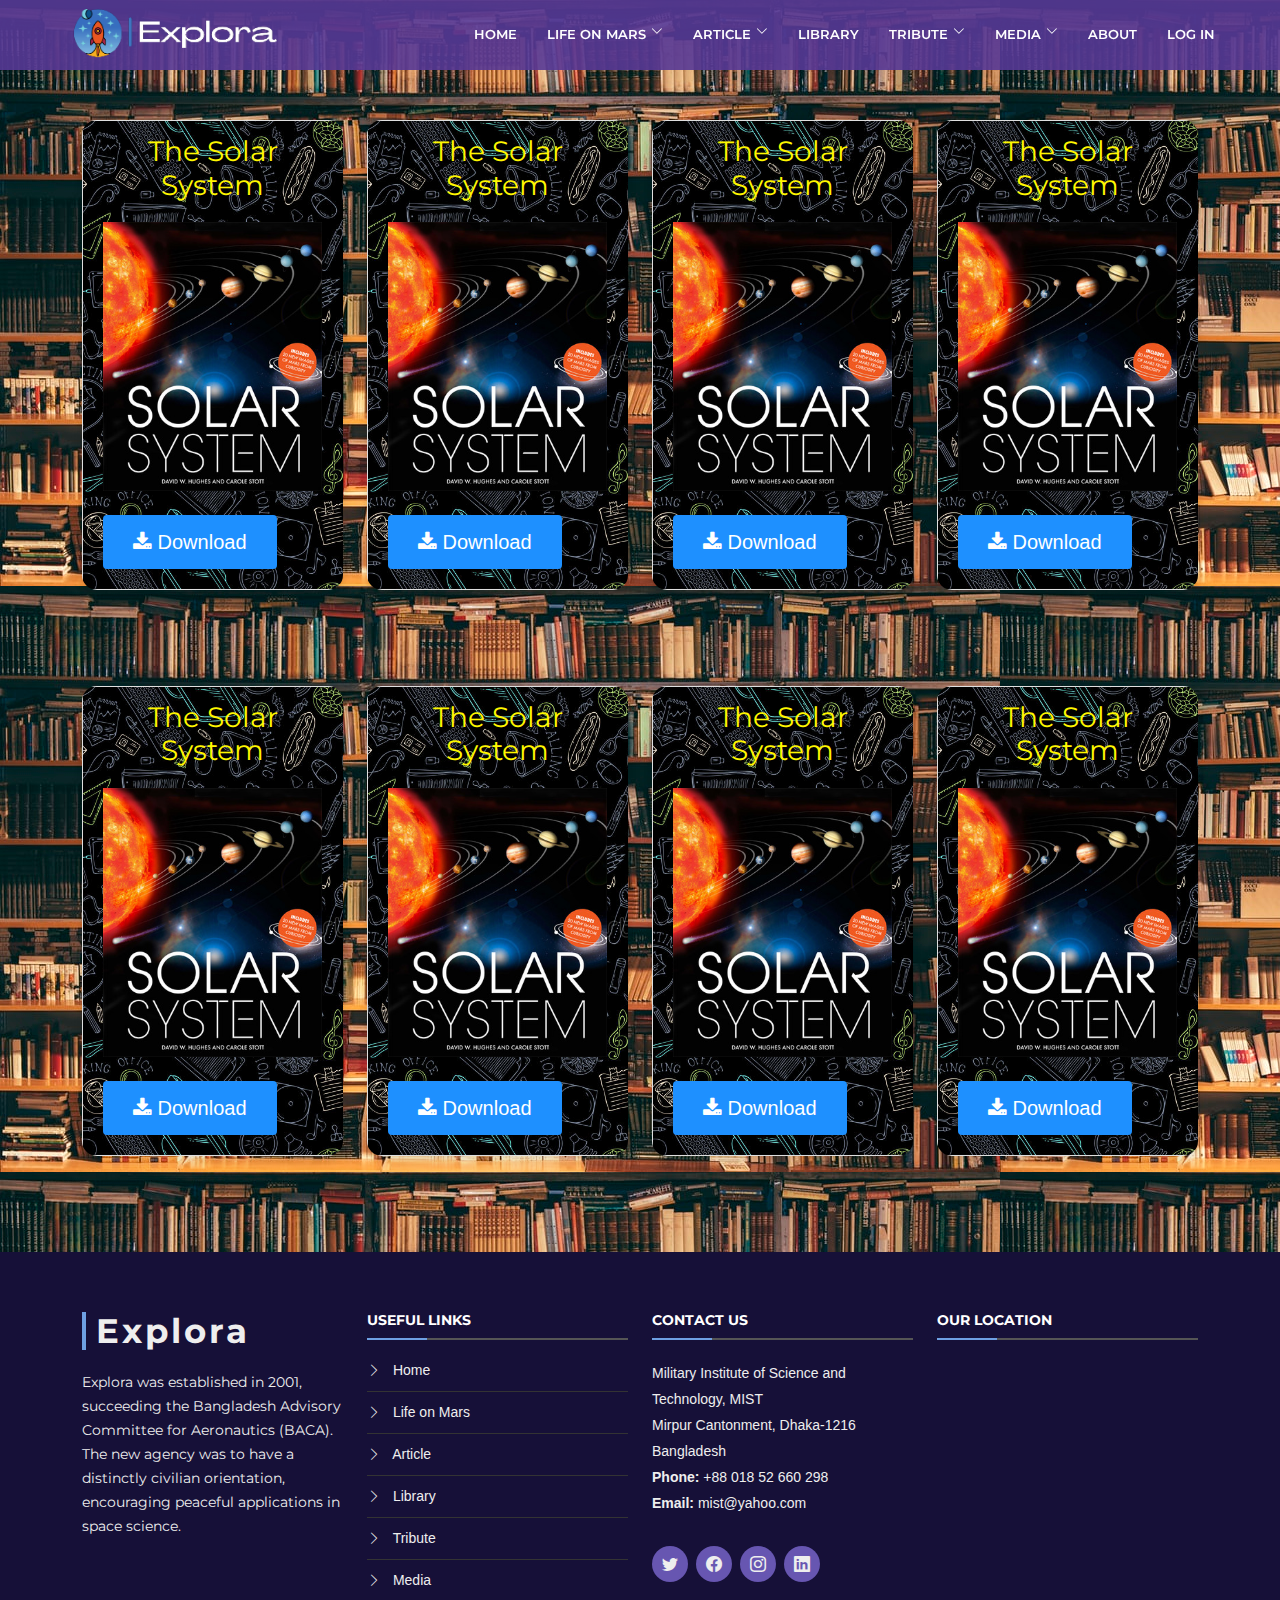
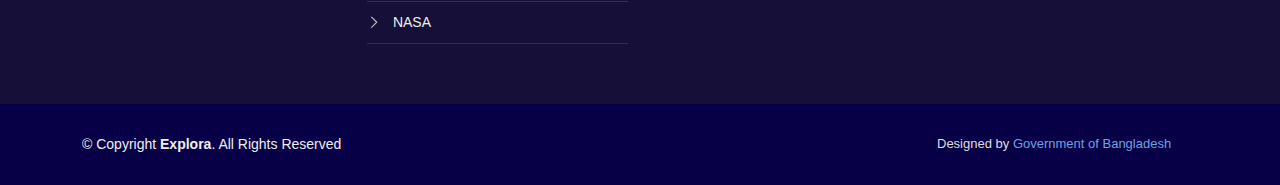
<file: library.html>
<!DOCTYPE html>
<html lang="en">

<head>
  <meta charset="utf-8">
  <meta content="width=device-width, initial-scale=1.0" name="viewport">

  <title>Library</title>
  <meta content="" name="description">
  <meta content="" name="keywords">

  <!-- Favicons -->
  <link href="assets/img/dp.png" rel="icon">
  <!-- <link href="assets/img/apple-touch-icon.png" rel="apple-touch-icon"> -->

  <!-- Google Fonts -->
  <link href="https://fonts.googleapis.com/css?family=Open+Sans:300,300i,400,400i,700,700i|Montserrat:300,400,500,700" rel="stylesheet">

  <!-- Vendor CSS Files -->
  <link href="assets/vendor/animate.css/animate.min.css" rel="stylesheet">
  <link href="assets/vendor/aos/aos.css" rel="stylesheet">
  <link href="assets/vendor/bootstrap/css/bootstrap.min.css" rel="stylesheet">
  <link href="assets/vendor/bootstrap-icons/bootstrap-icons.css" rel="stylesheet">
  <link href="assets/vendor/glightbox/css/glightbox.min.css" rel="stylesheet">
  <link href="assets/vendor/swiper/swiper-bundle.min.css" rel="stylesheet">
  <link rel="stylesheet" href="https://cdnjs.cloudflare.com/ajax/libs/font-awesome/4.7.0/css/font-awesome.min.css">

  <!-- Template Main CSS File -->
  <link href="assets/css/style.css" rel="stylesheet">
  <style>
      .card{
      border-radius: 4px;
      background: #fff;
      box-shadow: 0 6px 10px rgba(0,0,0,.08), 0 0 6px rgba(0,0,0,.05);
      transition: .3s transform cubic-bezier(.155,1.105,.295,1.12),.3s box-shadow,.3s -webkit-transform cubic-bezier(.155,1.105,.295,1.12);
      padding: 14px 20px 20px 20px;
      cursor: pointer;
      }

      .card:hover{
      transform: scale(1.05);
      box-shadow: 0 10px 20px rgba(0,0,0,.12), 0 4px 8px rgba(0,0,0,.06);
      }
      /* Style buttons */
      .btn {
      background-color: DodgerBlue;
      border: none;
      color: white;
      padding: 12px 30px;
      cursor: pointer;
      font-size: 20px;
      }

      /* Darker background on mouse-over */
      .btn:hover {
      background-color: RoyalBlue;
      }
  </style>
</head>

<body style="background-image: url(assets/img/books.jfif);">

    <!-- ======= Header ======= -->
  <header id="header" class="fixed-top d-flex align-items-center header-transparent" style="background: rgba(86, 57, 150, 0.9);">
    <div class="container-fluid">
      <div class="row justify-content-center align-items-center">
        <div class="col-xl-11 d-flex align-items-center justify-content-between">
          <h1 class="logo me-auto me-lg-0"><a href="index.html"><img src="assets/img/Explora-removebg-preview.png" class="img-fluid" alt="Responsive image"></a></h1>
          <nav id="navbar" class="navbar">
            <ul>
              <li><a class="nav-link scrollto" href="index.html">Home</a></li>
              <li class="dropdown"><a class="nav-link scrollto" href="portfolio-details.html"><span>Life On Mars</span> <i class="bi bi-chevron-down"></i></a>
                <ul>
                  <li><a href="portfolio-details.html#main">About Mars</a></li>
                  <li><a href="portfolio-details.html#mars_update">Research Update</a></li>
                </ul>
              </li>
              <li class="dropdown"><a class="nav-link scrollto" href="Article.html"><span>Article</span> <i class="bi bi-chevron-down"></i></a>
                <ul>
                  <li><a href="Article.html">The Solar System</a></li>
                  <li><a href="Article.html#tbbt">The Big Bang</a></li>
                </ul>
              </li>
              <li><a class="nav-link scrollto " href="library.html">Library</a></li>
              <li class="dropdown"><a class="nav-link scrollto" href="tribute.html"><span>Tribute</span> <i class="bi bi-chevron-down"></i></a>
                <ul>
                  <li><a href="tribute.html#ast">Astronauts</a></li>
                  <li><a href="tribute.html#sci">Scientists</a></li>
                </ul>
              </li>
              <li class="dropdown"><a href="media.html"><span>Media</span> <i class="bi bi-chevron-down"></i></a>
                <ul>
                  <li><a href="media.html#chobi">Gallery</a></li>
                  <li><a href="media.html#cholochitro">Documentaries</a></li>
                </ul>
              </li>
              <li><a class="nav-link scrollto" href="about.html">About</a></li>
              <li><a class="nav-link scrollto" href="signup page .html">Log In</a></li>
            </ul>
            <i class="bi bi-list mobile-nav-toggle"></i>
          </nav><!-- .navbar -->
        </div>
      </div>

    </div>
  </header><!-- End Header -->
    <br><br><br><br><br>

    <div>
      <div class="container">
        <div class="row">
          <div class="col-md-3">
            <div class="card card-1" style="background-image: url(assets/img/bookdoodles.jpg); background-repeat: no-repeat; background-size: cover; border-radius: 15px;">
              <h3 style="text-align: center; color: rgb(255, 247, 0);">The Solar System</h3>
              <img src="assets/img/SolarSystembook.jpg" alt="" ><br>
              <a href="assets/Our-Solar-System-Book.pdf" download="">
                <div>
                  <button class="btn"><i class="fa fa-download" ></i> Download</button>
                </div>
              </a>
            </div>
          </div>
          <div class="col-md-3">
            <div class="card card-1" style="background-image: url(assets/img/bookdoodles.jpg); background-repeat: no-repeat; background-size: cover; border-radius: 15px;">
              <h3 style="text-align: center; color: rgb(255, 247, 0);">The Solar System</h3>
              <img src="assets/img/SolarSystembook.jpg" alt="" ><br>
              <a href="assets/Our-Solar-System-Book.pdf" download="">
                <div>
                  <button class="btn"><i class="fa fa-download" ></i> Download</button>
                </div>
              </a>
            </div>
          </div>
          <div class="col-md-3">
            <div class="card card-1" style="background-image: url(assets/img/bookdoodles.jpg); background-repeat: no-repeat; background-size: cover; border-radius: 15px;">
              <h3 style="text-align: center; color: rgb(255, 247, 0);">The Solar System</h3>
              <img src="assets/img/SolarSystembook.jpg" alt="" ><br>
              <a href="assets/Our-Solar-System-Book.pdf" download="">
                <div>
                  <button class="btn"><i class="fa fa-download" ></i> Download</button>
                </div>
              </a>
            </div>
          </div>
          <div class="col-md-3">
            <div class="card card-1" style="background-image: url(assets/img/bookdoodles.jpg); background-repeat: no-repeat; background-size: cover; border-radius: 15px;">
              <h3 style="text-align: center; color: rgb(255, 247, 0);">The Solar System</h3>
              <img src="assets/img/SolarSystembook.jpg" alt="" ><br>
              <a href="assets/Our-Solar-System-Book.pdf" download="">
                <div>
                  <a href="assets/Our-Solar-System-Book.pdf" download="">
                <div>
                  <button class="btn"><i class="fa fa-download" ></i> Download</button>
                </div>
              </a>
                </div>
              </a>
            </div>
          </div>
        </div>
      </div><br><br><br><br>
  
      <div class="container">
        <div class="row">
          <div class="col-md-3">
            <div class="card card-1" style="background-image: url(assets/img/bookdoodles.jpg); background-repeat: no-repeat; background-size: cover; border-radius: 15px;">
              <h3 style="text-align: center; color: rgb(255, 247, 0);">The Solar System</h3>
              <img src="assets/img/SolarSystembook.jpg" alt="" ><br>
              <a href="assets/Our-Solar-System-Book.pdf" download="">
                <div>
                  <a href="assets/Our-Solar-System-Book.pdf" download="">
                <div>
                  <button class="btn"><i class="fa fa-download" ></i> Download</button>
                </div>
              </a>
                </div>
              </a>
              
            </div>
          </div>
          <div class="col-md-3">
            <div class="card card-1" style="background-image: url(assets/img/bookdoodles.jpg); background-repeat: no-repeat; background-size: cover; border-radius: 15px;">
              <h3 style="text-align: center; color: rgb(255, 247, 0);">The Solar System</h3>
              <img src="assets/img/SolarSystembook.jpg" alt="" ><br>
              <a href="assets/Our-Solar-System-Book.pdf" download="">
                <div>
                  <button class="btn"><i class="fa fa-download" ></i> Download</button>
                </div>
              </a>
            </div>
          </div>
          <div class="col-md-3">
            <div class="card card-1" style="background-image: url(assets/img/bookdoodles.jpg); background-repeat: no-repeat; background-size: cover; border-radius: 15px;">
              <h3 style="text-align: center; color: rgb(255, 247, 0);">The Solar System</h3>
              <img src="assets/img/SolarSystembook.jpg" alt="" ><br>
              <a href="assets/Our-Solar-System-Book.pdf" download="">
                <div>
                  <button class="btn"><i class="fa fa-download" ></i> Download</button>
                </div>
              </a>
            </div>
          </div>
          <div class="col-md-3">
            <div class="card card-1" style="background-image: url(assets/img/bookdoodles.jpg); background-repeat: no-repeat; background-size: cover; border-radius: 15px;">
              <h3 style="text-align: center; color: rgb(255, 247, 0);">The Solar System</h3>
              <img src="assets/img/SolarSystembook.jpg" alt="" ><br>
              <a href="assets/Our-Solar-System-Book.pdf" download="">
                <div>
                  <button class="btn"><i class="fa fa-download" ></i> Download</button>
                </div>
              </a>
            </div>
          </div>
        </div>
      </div><br><br><br><br>

    </div>


  <!-- ======= Footer ======= -->
  <footer id="footer">
    <div class="footer-top">
      <div class="container">
        <div class="row">

          <div class="col-lg-3 col-md-6 footer-info">
            <h3>Explora</h3>
            <p>Explora was established in 2001, succeeding the Bangladesh Advisory Committee for Aeronautics (BACA). The new agency was to have a distinctly civilian orientation, encouraging peaceful applications in space science.</p>
          </div>

          <div class="col-lg-3 col-md-6 footer-links">
            <h4>Useful Links</h4>
            <ul>
              <li><i class="bi bi-chevron-right"></i> <a href="index.html">Home</a></li>
              <li><i class="bi bi-chevron-right"></i> <a href="portfolio-details.html">Life on Mars</a></li>
              <li><i class="bi bi-chevron-right"></i> <a href="Article.html">Article</a></li>
              <li><i class="bi bi-chevron-right"></i> <a href="library.html">Library</a></li>
              <li><i class="bi bi-chevron-right"></i> <a href="tribute.html">Tribute</a></li>
              <li><i class="bi bi-chevron-right"></i> <a href="media.html">Media</a></li>
              <li><i class="bi bi-chevron-right"></i> <a href="https://www.nasa.gov/" target="_blank">NASA</a></li>
            </ul>
          </div>

          <div class="col-lg-3 col-md-6 footer-contact">
            <h4>Contact Us</h4>
            <p>
              Military Institute of Science and Technology, MIST <br>
              Mirpur Cantonment, Dhaka-1216<br>
              Bangladesh <br>
              <strong>Phone:</strong> +88 018 52 660 298<br>
              <strong>Email:</strong> mist@yahoo.com<br>
            </p>

            <div class="social-links">
              <a href="https://twitter.com/bangladesh?lang=en" target="_blank" class="twitter"><i class="bi bi-twitter"></i></a>
              <a href="https://www.facebook.com/mist.ac.bd/" target="_blank" class="facebook"><i class="bi bi-facebook"></i></a>
              <a href="https://www.instagram.com/nasa/" target="_blank" class="instagram"><i class="bi bi-instagram"></i></a>
              <a href="https://www.linkedin.com/in/scott-kelly-a7a79260" target="_blank" class="linkedin"><i class="bi bi-linkedin"></i></a>
            </div>

          </div>
          

          




          <div class="col-lg-3 col-md-6 footer-newsletter">
            <h4>Our Location</h4>
            <div id="map-container-google-11" class="z-depth-1-half map-container-6" style="height: 140px">
              <iframe src="https://www.google.com/maps/embed?pb=!1m18!1m12!1m3!1d3649.4620796078316!2d90.355703014983!3d23.83772008454649!2m3!1f0!2f0!3f0!3m2!1i1024!2i768!4f13.1!3m3!1m2!1s0x3755c1410136a4dd%3A0x7a2bb9d68ea2166e!2sMilitary%20Institute%20of%20Science%20and%20Technology%20(MIST)!5e0!3m2!1sen!2sbd!4v1639947666333!5m2!1sen!2sbd" width="300" height="220" style="border:0;" allowfullscreen="" loading="lazy"></iframe>
            </div>
          </div>

        </div>
      </div>
    </div>
    <div class="container">
      <div class="row">
  
        <div class="col-lg-3 col-md-6 copyright">
          &copy; Copyright <strong>Explora</strong>. All Rights Reserved
        </div>
  
        <div class="col-lg-3 col-md-6 ">
          
        </div>
  
        <div class="col-lg-3 col-md-6 ">
          
  
        </div>
  
        <div class="col-lg-3 col-md-6 credits">
          Designed by <a href="https://bangladesh.gov.bd/index.php" target="_blank">Government of Bangladesh</a>
        </div>
  
      </div>
    </div>
  </footer><!-- End Footer -->

  <a href="#" class="back-to-top d-flex align-items-center justify-content-center"><i class="bi bi-arrow-up-short"></i></a>
  <!-- Uncomment below i you want to use a preloader -->
  <!-- <div id="preloader"></div> -->

  <!-- Vendor JS Files -->
  <script src="assets/vendor/purecounter/purecounter.js"></script>
  <script src="assets/vendor/aos/aos.js"></script>
  <script src="assets/vendor/bootstrap/js/bootstrap.bundle.min.js"></script>
  <script src="assets/vendor/glightbox/js/glightbox.min.js"></script>
  <script src="assets/vendor/isotope-layout/isotope.pkgd.min.js"></script>
  <script src="assets/vendor/swiper/swiper-bundle.min.js"></script>
  <script src="assets/vendor/waypoints/noframework.waypoints.js"></script>
  <script src="assets/vendor/php-email-form/validate.js"></script>

  <!-- Template Main JS File -->
  <script src="assets/js/main.js"></script>

</body>

</html>
</file>
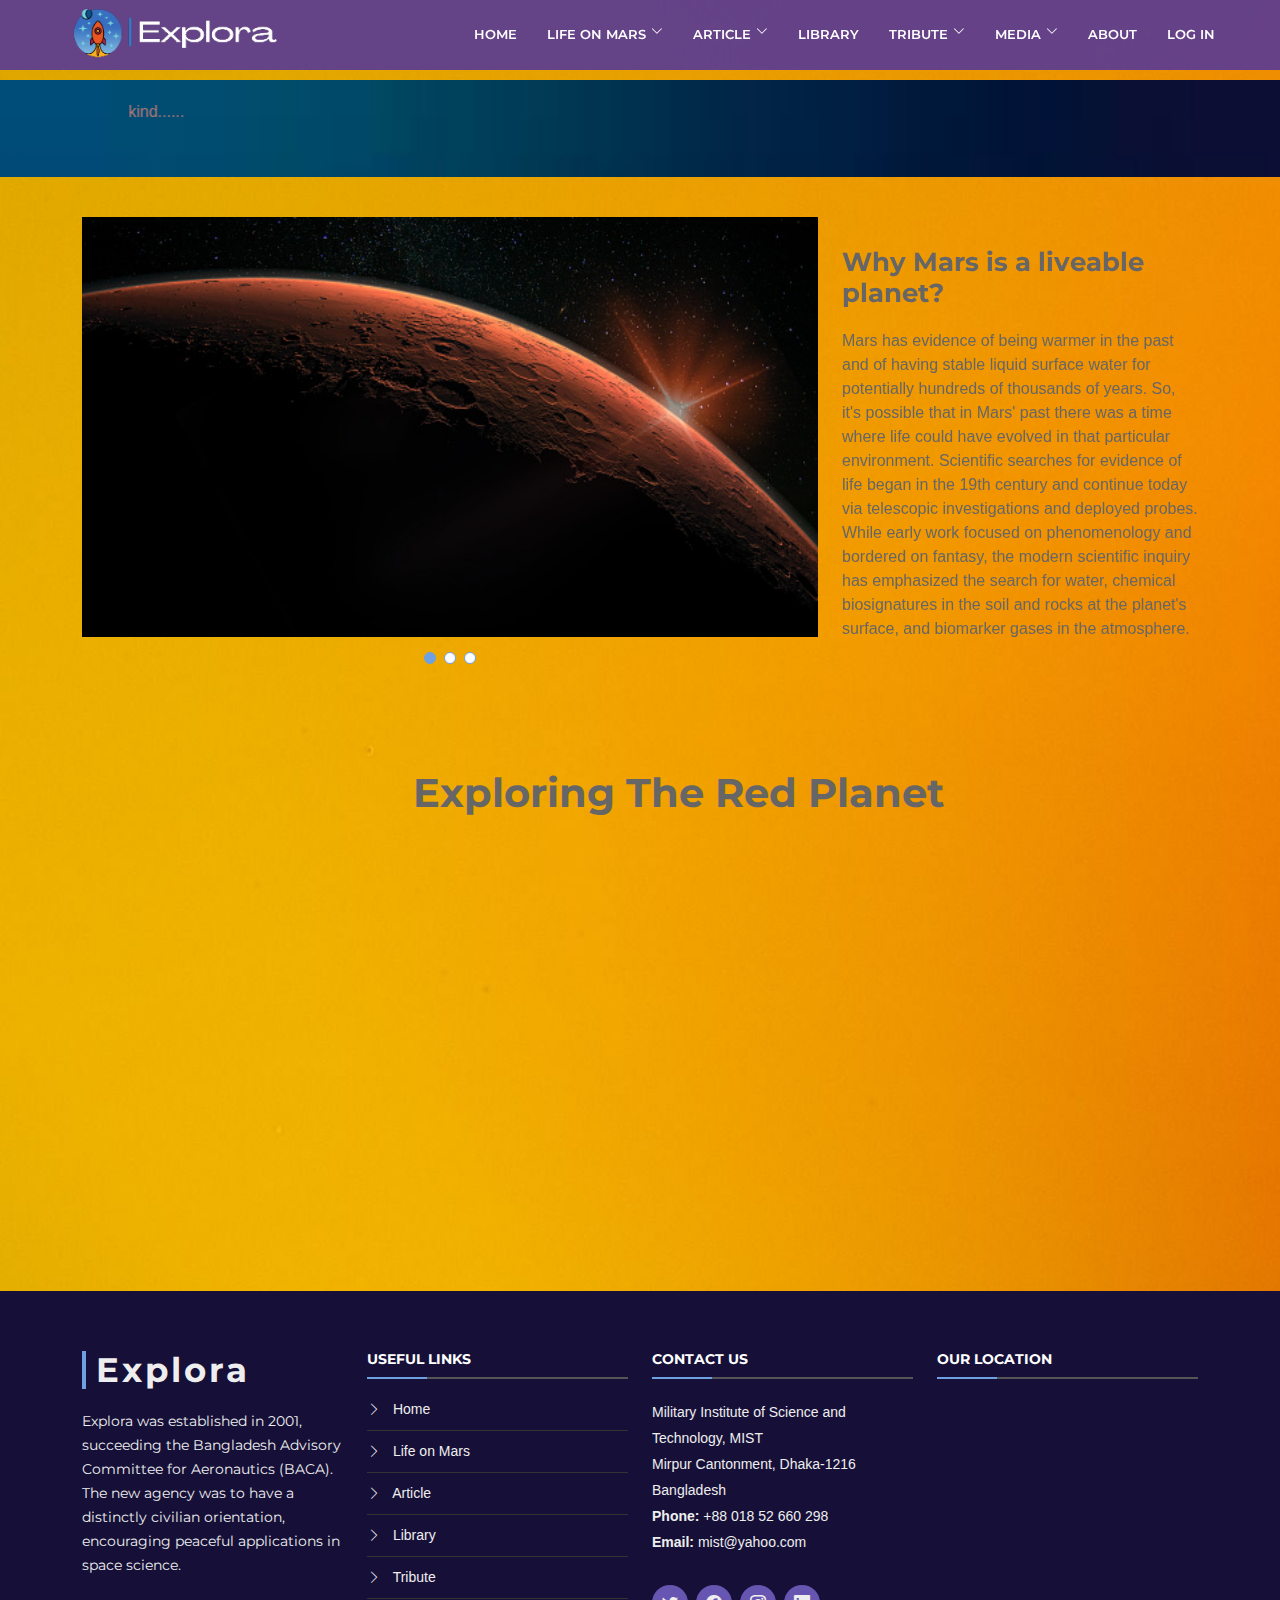
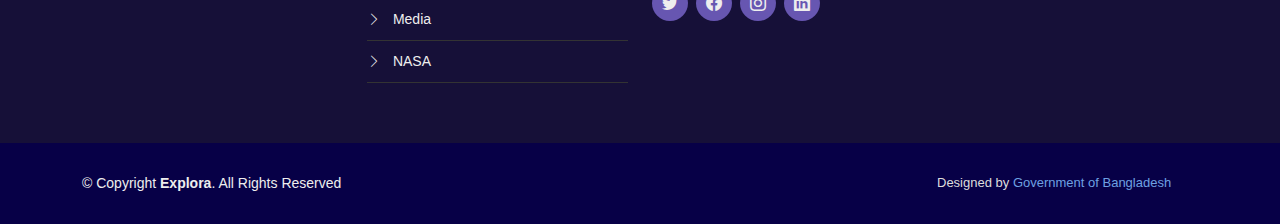
<file: portfolio-details.html>
<!DOCTYPE html>
<html lang="en">

<head>
  <meta charset="utf-8">
  <meta content="width=device-width, initial-scale=1.0" name="viewport">

  <title>Life On Mars</title>
  <meta content="" name="description">
  <meta content="" name="keywords">

  <!-- Favicons -->
  <link href="assets/img/dp.png" rel="icon">
  <!-- <link href="assets/img/apple-touch-icon.png" rel="apple-touch-icon"> -->

  <!-- Google Fonts -->
  <link href="https://fonts.googleapis.com/css?family=Open+Sans:300,300i,400,400i,700,700i|Montserrat:300,400,500,700" rel="stylesheet">

  <!-- Vendor CSS Files -->
  <link href="assets/vendor/animate.css/animate.min.css" rel="stylesheet">
  <link href="assets/vendor/aos/aos.css" rel="stylesheet">
  <link href="assets/vendor/bootstrap/css/bootstrap.min.css" rel="stylesheet">
  <link href="assets/vendor/bootstrap-icons/bootstrap-icons.css" rel="stylesheet">
  <link href="assets/vendor/glightbox/css/glightbox.min.css" rel="stylesheet">
  <link href="assets/vendor/swiper/swiper-bundle.min.css" rel="stylesheet">

  <!-- Template Main CSS File -->
  <link href="assets/css/style.css" rel="stylesheet">
</head>

<body style="background-image: url(assets/img/1155205.jpg); background-repeat: no-repeat; background-size: cover; " >

  <!-- ======= Header ======= -->
  <header id="header" class="fixed-top d-flex align-items-center header-transparent" style="background: rgba(86, 57, 150, 0.9);">
    <div class="container-fluid">
      <div class="row justify-content-center align-items-center">
        <div class="col-xl-11 d-flex align-items-center justify-content-between">
          <h1 class="logo me-auto me-lg-0"><a href="index.html"><img src="assets/img/Explora-removebg-preview.png" class="img-fluid" alt="Responsive image"></a></h1>
          <nav id="navbar" class="navbar">
            <ul>
              <li><a class="nav-link scrollto" href="index.html">Home</a></li>
              <li class="dropdown"><a class="nav-link scrollto" href="portfolio-details.html"><span>Life On Mars</span> <i class="bi bi-chevron-down"></i></a>
                <ul>
                  <li><a href="portfolio-details.html#main">About Mars</a></li>
                  <li><a href="portfolio-details.html#mars_update">Research Update</a></li>
                </ul>
              </li>
              <li class="dropdown"><a class="nav-link scrollto" href="Article.html"><span>Article</span> <i class="bi bi-chevron-down"></i></a>
                <ul>
                  <li><a href="Article.html">The Solar System</a></li>
                  <li><a href="Article.html#tbbt">The Big Bang</a></li>
                </ul>
              </li>
              <li><a class="nav-link scrollto " href="library.html">Library</a></li>
              <li class="dropdown"><a class="nav-link scrollto" href="tribute.html"><span>Tribute</span> <i class="bi bi-chevron-down"></i></a>
                <ul>
                  <li><a href="tribute.html#ast">Astronauts</a></li>
                  <li><a href="tribute.html#sci">Scientists</a></li>
                </ul>
              </li>
              <li class="dropdown"><a href="media.html"><span>Media</span> <i class="bi bi-chevron-down"></i></a>
                <ul>
                  <li><a href="media.html#chobi">Gallery</a></li>
                  <li><a href="media.html#cholochitro">Documentaries</a></li>
                </ul>
              </li>
              <li><a class="nav-link scrollto" href="about.html">About</a></li>
              <li><a class="nav-link scrollto" href="signup page .html">Log In</a></li>
            </ul>
            <i class="bi bi-list mobile-nav-toggle"></i>
          </nav><!-- .navbar -->
        </div>
      </div>

    </div>
  </header><!-- End Header -->
  
  <main id="main">

    <!-- ======= Breadcrumbs Section ======= -->
    <section class="breadcrumbs" style="background-image: url(assets/img/download.jfif); background-repeat: no-repeat; background-size: cover; position: relative;" >
      <marquee style="margin-left: 10%; color: rgb(191, 120, 120);" width="80%" direction="right" height="50px" >
        ......Expedition to Mars- A fly high dream for the new home of mankind......
      </marquee>
    </section><!-- Breadcrumbs Section -->
    
    <!-- ======= Portfolio Details Section ======= -->
    <section id="portfolio-details" class="portfolio-details">
      <div class="container">

        <div class="row">

          <div class="col-lg-8">
            <div class="portfolio-details-slider swiper" data-aos="zoom-in-down">
              <div class="swiper-wrapper align-items-center" >

                <div class="swiper-slide" >
                  <img src="assets/img/istockphoto-1053794310-170667a.jpg" style="height: 420px;" alt="">
                </div>

                <div class="swiper-slide">
                  <img src="assets/img/Chinese-Mars-rover-sends-back-high-resolution-selfies-990x595.jpg" style="height: 420px;" alt="">
                </div>

                <div class="swiper-slide">
                  <img src="assets/img/e89d93e9f3bd02f1603ab26231a94d2d.jpg"  style="height: 420px;" alt="">
                </div>

              </div>
              <div class="swiper-pagination"></div>
            </div>
          </div>

          <div class="col-lg-4">
            <div class="portfolio-description" data-aos="flip-up">
              <h2>Why Mars is a liveable planet?</h2>
              <p>
                Mars has evidence of being warmer in the past and of having stable liquid surface water for potentially hundreds of thousands of years. So, it's possible that in Mars' past there was a time where life could have evolved in that particular environment. Scientific searches for evidence of life began in the 19th century and continue today via telescopic investigations and deployed probes. While early work focused on phenomenology and bordered on fantasy, the modern scientific inquiry has emphasized the search for water, chemical biosignatures in the soil and rocks at the planet's surface, and biomarker gases in the atmosphere.
              </p>
            </div>
          </div>

        </div>

      </div>
    </section><br><br><!-- End Portfolio Details Section -->
    
    <div class="row" style="padding: 40px; margin-left: 65px;" id="mars_update">
      <br><h1 style="text-align: center;"><strong>Exploring The Red Planet</strong></h1>
      <div class="col-sm-3">
        <div class="card" style="width: 18rem;" data-aos="flip-left">
          <img class="card-img-top" src="assets/img/marrover.jfif" alt="Card image cap">
          <div class="card-body">
            <p class="card-title"><strong>Nasa thinks about sending civilians to mars to promote its vision for interterrestrial settlement</strong> </p>
            <a href="Article.html#atc" class="btn btn-primary">View Story</a>
          </div>
        </div>
      </div>
      <div class="col-sm-3"  >
        <div class="card" style="width: 18rem;" data-aos="flip-left">
          <img class="card-img-top" src="assets/img/marrover.jfif" alt="Card image cap">
          <div class="card-body">
            <p class="card-title"><strong>Nasa thinks about sending civilians to mars to promote its vision for interterrestrial settlement</strong> </p>
            <a href="Article.html#atc" class="btn btn-primary">View Story</a>
          </div>
        </div>
      </div>
      <div class="col-sm-3" >
        <div class="card" style="width: 18rem;"  data-aos="flip-right">
          <img class="card-img-top" src="assets/img/marrover.jfif" alt="Card image cap">
          <div class="card-body">
            <p class="card-title"><strong>Nasa thinks about sending civilians to mars to promote its vision for interterrestrial settlement</strong> </p>
            <a href="Article.html#atc" class="btn btn-primary">View Story</a>
          </div>
        </div>
      </div>
      <div class="col-sm-3" >
        <div class="card" style="width: 18rem;"  data-aos="flip-right">
          <img class="card-img-top" src="assets/img/marrover.jfif" alt="Card image cap">
          <div class="card-body">
            <p class="card-title"><strong>Nasa thinks about sending civilians to mars to promote its vision for interterrestrial settlement</strong> </p>
            <a href="Article.html#atc" class="btn btn-primary" >View Story</a>
          </div>
        </div>
      </div>
    </div>
    

  </main><br><br><!-- End #main -->

  <!-- ======= Footer ======= -->
  <footer id="footer">
    <div class="footer-top">
      <div class="container">
        <div class="row">

          <div class="col-lg-3 col-md-6 footer-info">
            <h3>Explora</h3>
            <p>Explora was established in 2001, succeeding the Bangladesh Advisory Committee for Aeronautics (BACA). The new agency was to have a distinctly civilian orientation, encouraging peaceful applications in space science.</p>
          </div>

          <div class="col-lg-3 col-md-6 footer-links">
            <h4>Useful Links</h4>
            <ul>
              <li><i class="bi bi-chevron-right"></i> <a href="index.html">Home</a></li>
              <li><i class="bi bi-chevron-right"></i> <a href="portfolio-details.html">Life on Mars</a></li>
              <li><i class="bi bi-chevron-right"></i> <a href="Article.html">Article</a></li>
              <li><i class="bi bi-chevron-right"></i> <a href="library.html">Library</a></li>
              <li><i class="bi bi-chevron-right"></i> <a href="tribute.html">Tribute</a></li>
              <li><i class="bi bi-chevron-right"></i> <a href="media.html">Media</a></li>
              <li><i class="bi bi-chevron-right"></i> <a href="https://www.nasa.gov/" target="_blank">NASA</a></li>
            </ul>
          </div>

          <div class="col-lg-3 col-md-6 footer-contact">
            <h4>Contact Us</h4>
            <p>
              Military Institute of Science and Technology, MIST <br>
              Mirpur Cantonment, Dhaka-1216<br>
              Bangladesh <br>
              <strong>Phone:</strong> +88 018 52 660 298<br>
              <strong>Email:</strong> mist@yahoo.com<br>
            </p>

            <div class="social-links">
              <a href="https://twitter.com/bangladesh?lang=en" target="_blank" class="twitter"><i class="bi bi-twitter"></i></a>
              <a href="https://www.facebook.com/mist.ac.bd/" target="_blank" class="facebook"><i class="bi bi-facebook"></i></a>
              <a href="https://www.instagram.com/nasa/" target="_blank" class="instagram"><i class="bi bi-instagram"></i></a>
              <a href="https://www.linkedin.com/in/scott-kelly-a7a79260" target="_blank" class="linkedin"><i class="bi bi-linkedin"></i></a>
            </div>

          </div>

          <div class="col-lg-3 col-md-6 footer-newsletter">
            <h4>Our Location</h4>
            <div id="map-container-google-11" class="z-depth-1-half map-container-6" style="height: 140px">
              <iframe src="https://www.google.com/maps/embed?pb=!1m18!1m12!1m3!1d3649.4620796078316!2d90.355703014983!3d23.83772008454649!2m3!1f0!2f0!3f0!3m2!1i1024!2i768!4f13.1!3m3!1m2!1s0x3755c1410136a4dd%3A0x7a2bb9d68ea2166e!2sMilitary%20Institute%20of%20Science%20and%20Technology%20(MIST)!5e0!3m2!1sen!2sbd!4v1639947666333!5m2!1sen!2sbd" width="300" height="220" style="border:0;" allowfullscreen="" loading="lazy"></iframe>
            </div>
          </div>

        </div>
      </div>
    </div>
    <div class="container">
      <div class="row">
  
        <div class="col-lg-3 col-md-6 copyright">
          &copy; Copyright <strong>Explora</strong>. All Rights Reserved
        </div>
  
        <div class="col-lg-3 col-md-6 ">
          
        </div>
  
        <div class="col-lg-3 col-md-6 ">
          
  
        </div>
  
        <div class="col-lg-3 col-md-6 credits">
          Designed by <a href="https://bangladesh.gov.bd/index.php" target="_blank">Government of Bangladesh</a>
        </div>
  
      </div>
    </div>
  </footer><!-- End Footer -->


  <a href="#" class="back-to-top d-flex align-items-center justify-content-center"><i class="bi bi-arrow-up-short"></i></a>
  <!-- Uncomment below i you want to use a preloader -->
  <!-- <div id="preloader"></div> -->

  <!-- Vendor JS Files -->
  <script src="assets/vendor/purecounter/purecounter.js"></script>
  <script src="assets/vendor/aos/aos.js"></script>
  <script src="assets/vendor/bootstrap/js/bootstrap.bundle.min.js"></script>
  <script src="assets/vendor/glightbox/js/glightbox.min.js"></script>
  <script src="assets/vendor/isotope-layout/isotope.pkgd.min.js"></script>
  <script src="assets/vendor/swiper/swiper-bundle.min.js"></script>
  <script src="assets/vendor/waypoints/noframework.waypoints.js"></script>
  <script src="assets/vendor/php-email-form/validate.js"></script>

  <!-- Template Main JS File -->
  <script src="assets/js/main.js"></script>

</body>

</html>
</file>
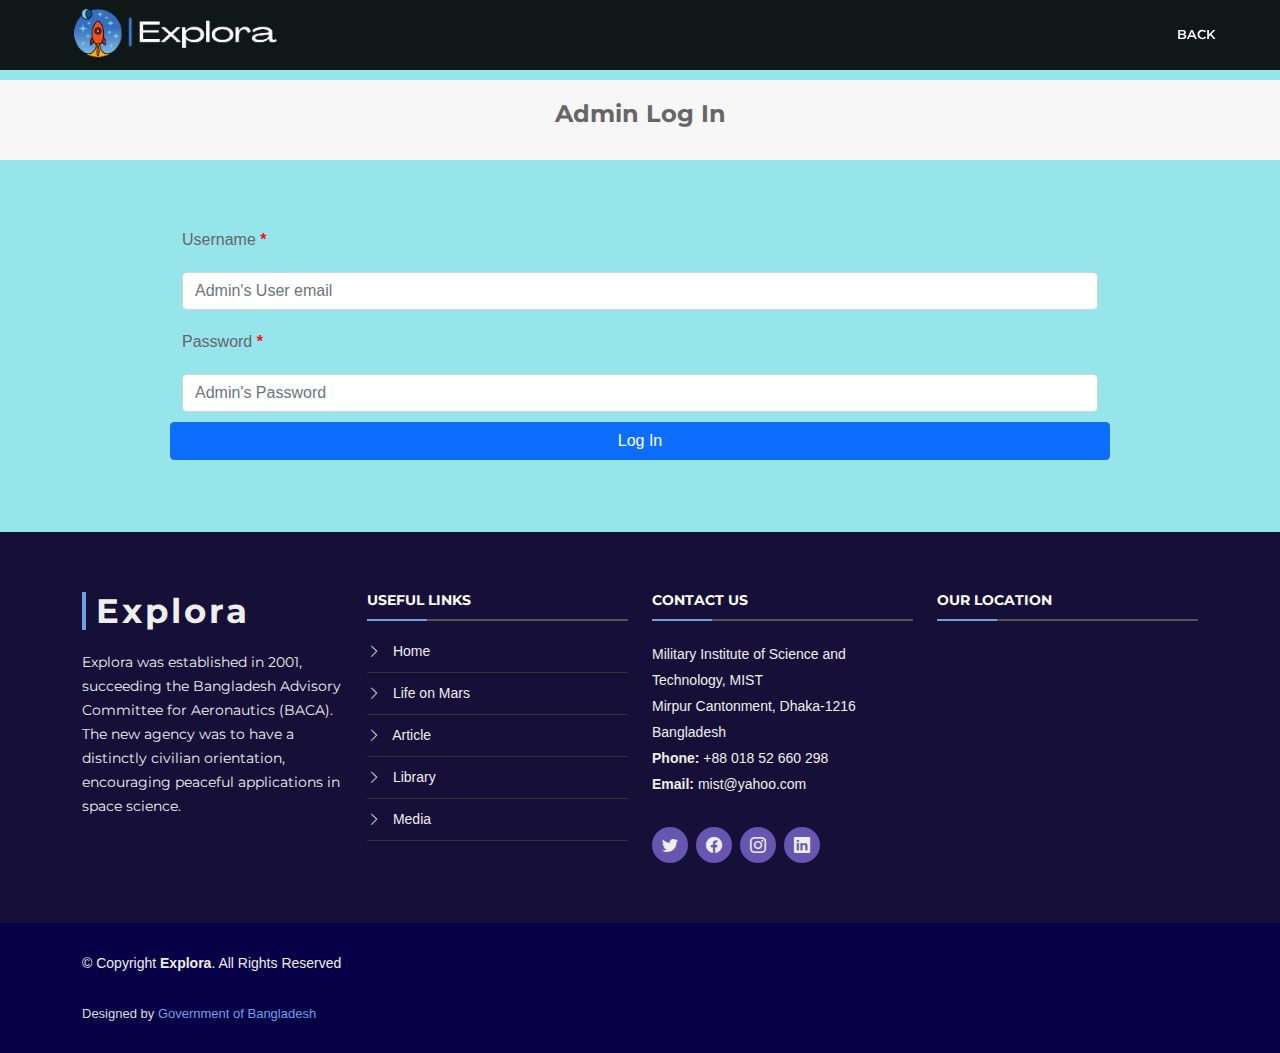
<file: signup page .html>
<!DOCTYPE html>
<html lang="en">
<head>
    <meta name="viewport" content="width=device-width" />
    <title>SignUp</title>
    <link rel="stylesheet" href="https://stackpath.bootstrapcdn.com/bootstrap/4.1.1/css/bootstrap.min.css" integrity="sha384-WskhaSGFgHYWDcbwN70/dfYBj47jz9qbsMId/iRN3ewGhXQFZCSftd1LZCfmhktB" crossorigin="anonymous">
   <!-- Favicons -->
  <link href="assets/img/dp.png" rel="icon">
  <!-- <link href="assets/img/apple-touch-icon.png" rel="apple-touch-icon"> -->

  <!-- Google Fonts -->
  <link href="https://fonts.googleapis.com/css?family=Open+Sans:300,300i,400,400i,700,700i|Montserrat:300,400,500,700" rel="stylesheet">

  <!-- Vendor CSS Files -->
  <link href="assets/vendor/animate.css/animate.min.css" rel="stylesheet">
  <link href="assets/vendor/aos/aos.css" rel="stylesheet">
  <link href="assets/vendor/bootstrap/css/bootstrap.min.css" rel="stylesheet">
  <link href="assets/vendor/bootstrap-icons/bootstrap-icons.css" rel="stylesheet">
  <link href="assets/vendor/glightbox/css/glightbox.min.css" rel="stylesheet">
  <link href="assets/vendor/swiper/swiper-bundle.min.css" rel="stylesheet">

  <!-- Template Main CSS File -->
  <link href="assets/css/style.css" rel="stylesheet">
</head>
<body style="background-color: rgb(149, 229, 235);">
    <header id="header" class="fixed-top d-flex align-items-center " >
        <div class="container-fluid">
    
          <div class="row justify-content-center align-items-center">
            <div class="col-xl-11 d-flex align-items-center justify-content-between">
               <h1 class="logo me-auto me-lg-0"><a href="index.html"><img src="assets/img/Explora-removebg-preview.png" class="img-fluid" alt="Responsive image"></a></h1>
              <!-- Uncomment below if you prefer to use an image logo -->
              <!-- <a href="index.html" class="logo"><img src="assets/img/logo.png" alt="" class="img-fluid"></a>-->
    
              <nav id="navbar" class="navbar">
                <ul>
                  <li><a class="nav-link scrollto" href="index.html">BACK</a></li>
                </ul>
                <i class="bi bi-list mobile-nav-toggle"></i>
              </nav><!-- .navbar -->
            </div>
          </div>
    
        </div>
        
    </header>
    <section class="breadcrumbs" style="height: 80px;"><h2 style="text-align: center;"><strong>Admin Log In</strong></h2><br><br></section>
    <br><br>


    <main id="main">
        <div class="container body-content" style="padding-left: 100px; padding-right: 100px;">
            <div class="container">
                <div class="row justify-content-start" style="padding-top:10px;">
                    <div class="col" style="padding-top:10px;">
                        <label >Username <b style="color: rgb(243, 17, 17);">*</b></label>
                    </div>
                </div>
    
                <div class="row justify-content-start" style="padding-top:10px;">
                    <div class="col" style="padding-top:10px;">
                        <input type="email"  class="form-control"  name="email" id="email" placeholder="Admin's User email" required></input>
                    </div>
                </div>
    
                <div class="row justify-content-start" style="padding-top:10px;">
                    <div class="col" style="padding-top:10px;">
                      <label >Password <b style="color: rgb(243, 17, 17);">*</b></label>
                    </div>
                </div>
    
                <div class="row justify-content-start" style="padding-top:10px;">
                    <div class="col" style="padding-top:10px;">
                        <input type="password" class="form-control" name="pass" placeholder="Admin's Password" id="pass" required></input>
                    </div>
                </div>   
                <div class="row justify-content-end" style="padding-top:10px;">
                    <button class="btn btn-primary" type="submit" onclick="log()">Log In</button>
                    <script>
                      function log() {
                        var usermail = document.getElementById("email").value;
                        var pass = document.getElementById("pass").value;
                        if (usermail == "sakib" && pass == "60") {
                          location.replace("admin.html");
                        }
                      }
                    </script>
                </div>
            </div>
        </div>
    </main><br><br><br>

    <footer id="footer">
        <div class="footer-top">
          <div class="container">
            <div class="row">
    
              <div class="col-lg-3 col-md-6 footer-info">
                <h3>Explora</h3>
                <p>Explora was established in 2001, succeeding the Bangladesh Advisory Committee for Aeronautics (BACA). The new agency was to have a distinctly civilian orientation, encouraging peaceful applications in space science.</p>
              </div>
    
              <div class="col-lg-3 col-md-6 footer-links">
                <h4>Useful Links</h4>
                <ul>
                  <li><i class="bi bi-chevron-right"></i> <a href="#">Home</a></li>
                  <li><i class="bi bi-chevron-right"></i> <a href="#">Life on Mars</a></li>
                  <li><i class="bi bi-chevron-right"></i> <a href="#">Article</a></li>
                  <li><i class="bi bi-chevron-right"></i> <a href="#">Library</a></li>
                  <li><i class="bi bi-chevron-right"></i> <a href="#">Media</a></li>
                </ul>
              </div>
    
              <div class="col-lg-3 col-md-6 footer-contact">
                <h4>Contact Us</h4>
                <p>
                  Military Institute of Science and Technology, MIST <br>
                  Mirpur Cantonment, Dhaka-1216<br>
                  Bangladesh <br>
                  <strong>Phone:</strong> +88 018 52 660 298<br>
                  <strong>Email:</strong> mist@yahoo.com<br>
                </p>
    
                <div class="social-links">
                  <a href="https://twitter.com/bangladesh?lang=en" target="_blank" class="twitter"><i class="bi bi-twitter"></i></a>
                  <a href="https://www.facebook.com/mist.ac.bd/" target="_blank" class="facebook"><i class="bi bi-facebook"></i></a>
                  <a href="https://www.instagram.com/nasa/" target="_blank" class="instagram"><i class="bi bi-instagram"></i></a>
                  <a href="https://www.linkedin.com/in/scott-kelly-a7a79260" target="_blank" class="linkedin"><i class="bi bi-linkedin"></i></a>
                </div>
    
              </div>
    
              <div class="col-lg-3 col-md-6 footer-newsletter">
                <h4>Our Location</h4>
                <div id="map-container-google-11" class="z-depth-1-half map-container-6" style="height: 140px">
                  <iframe src="https://www.google.com/maps/embed?pb=!1m18!1m12!1m3!1d3649.4620796078316!2d90.355703014983!3d23.83772008454649!2m3!1f0!2f0!3f0!3m2!1i1024!2i768!4f13.1!3m3!1m2!1s0x3755c1410136a4dd%3A0x7a2bb9d68ea2166e!2sMilitary%20Institute%20of%20Science%20and%20Technology%20(MIST)!5e0!3m2!1sen!2sbd!4v1639947666333!5m2!1sen!2sbd" width="300" height="220" style="border:0;" allowfullscreen="" loading="lazy"></iframe>
                </div>
              </div>
    
            </div>
          </div>
        </div>
    
        <div class="container">
          <div class="copyright">
            &copy; Copyright <strong>Explora</strong>. All Rights Reserved
          </div>
          <div class="credits">
            <!--
            All the links in the footer should remain intact.
            You can delete the links only if you purchased the pro version.
            Licensing information: https://bootstrapmade.com/license/
            Purchase the pro version with working PHP/AJAX contact form: https://bootstrapmade.com/buy/?theme=BizPage
          -->
            Designed by <a href="https://bangladesh.gov.bd/index.php" target="_blank">Government of Bangladesh</a>
          </div>
        </div>
      </footer>

</body>
</html>
</file>
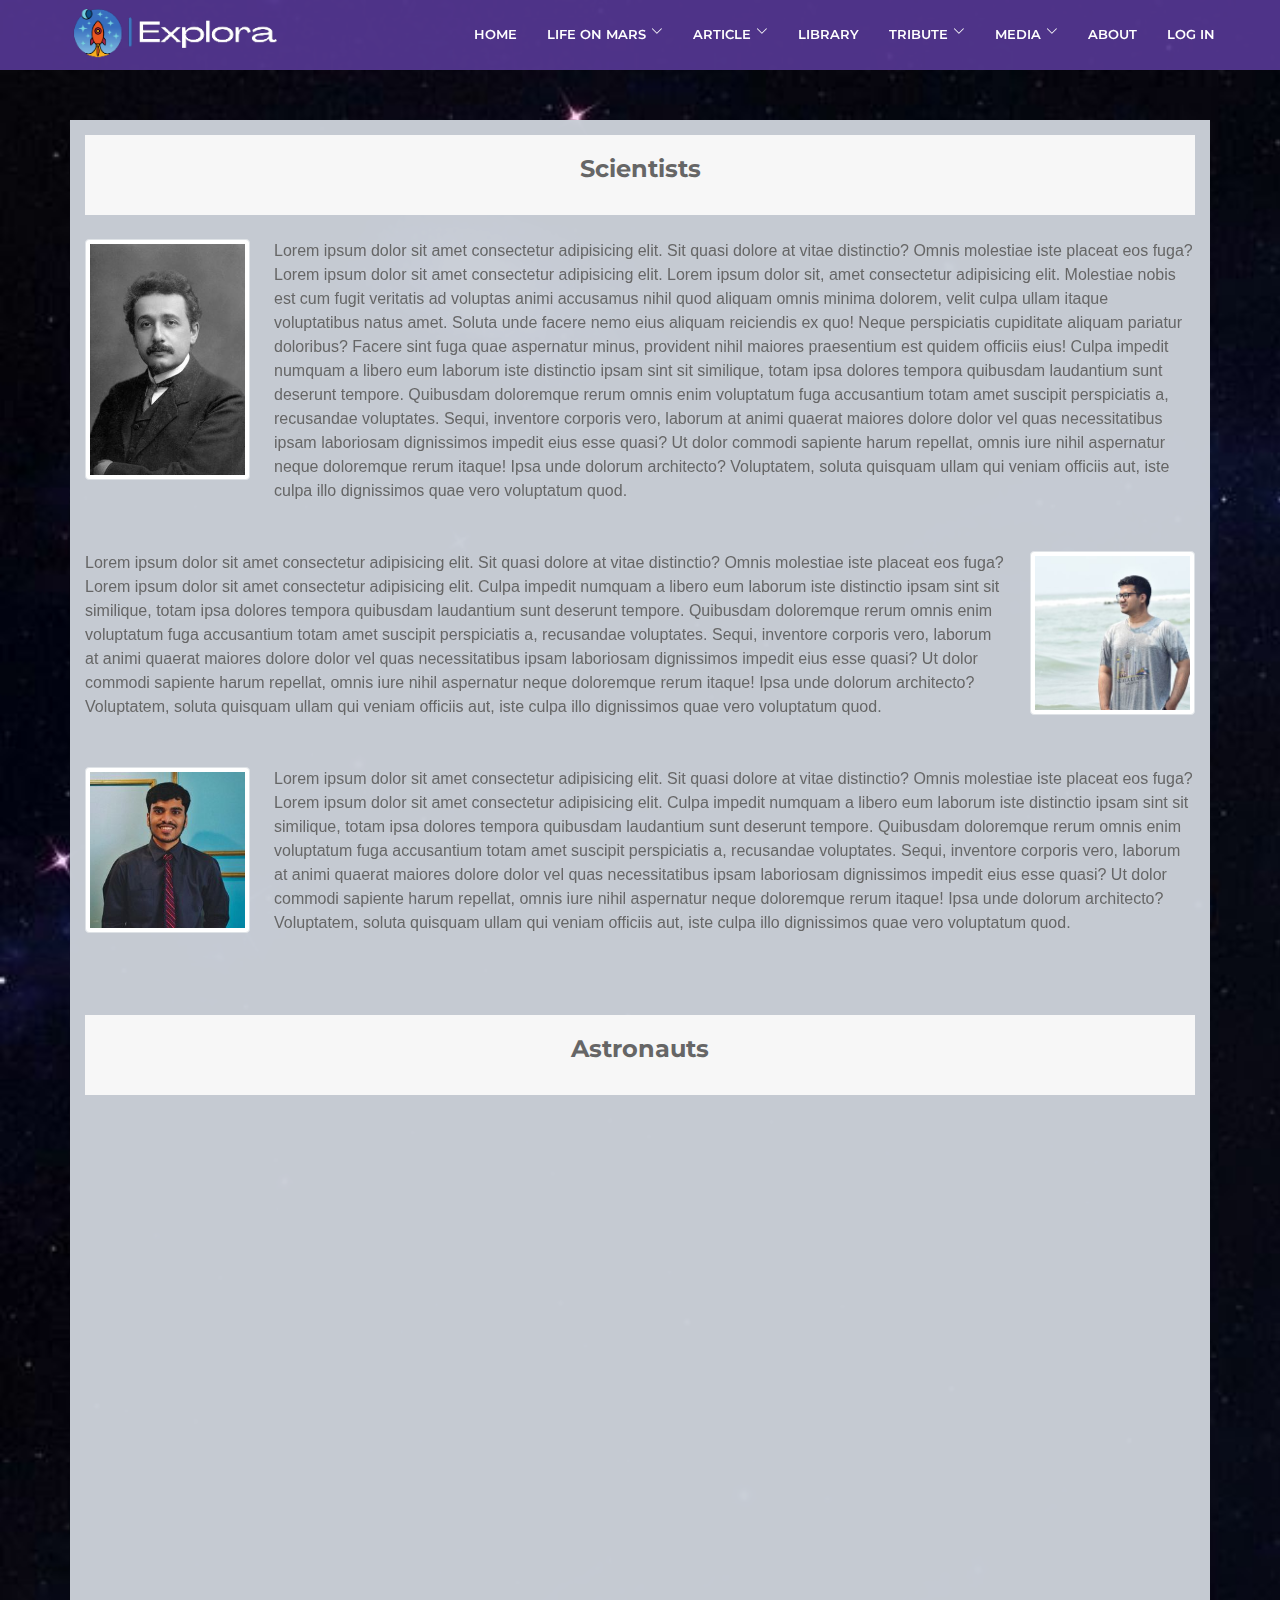
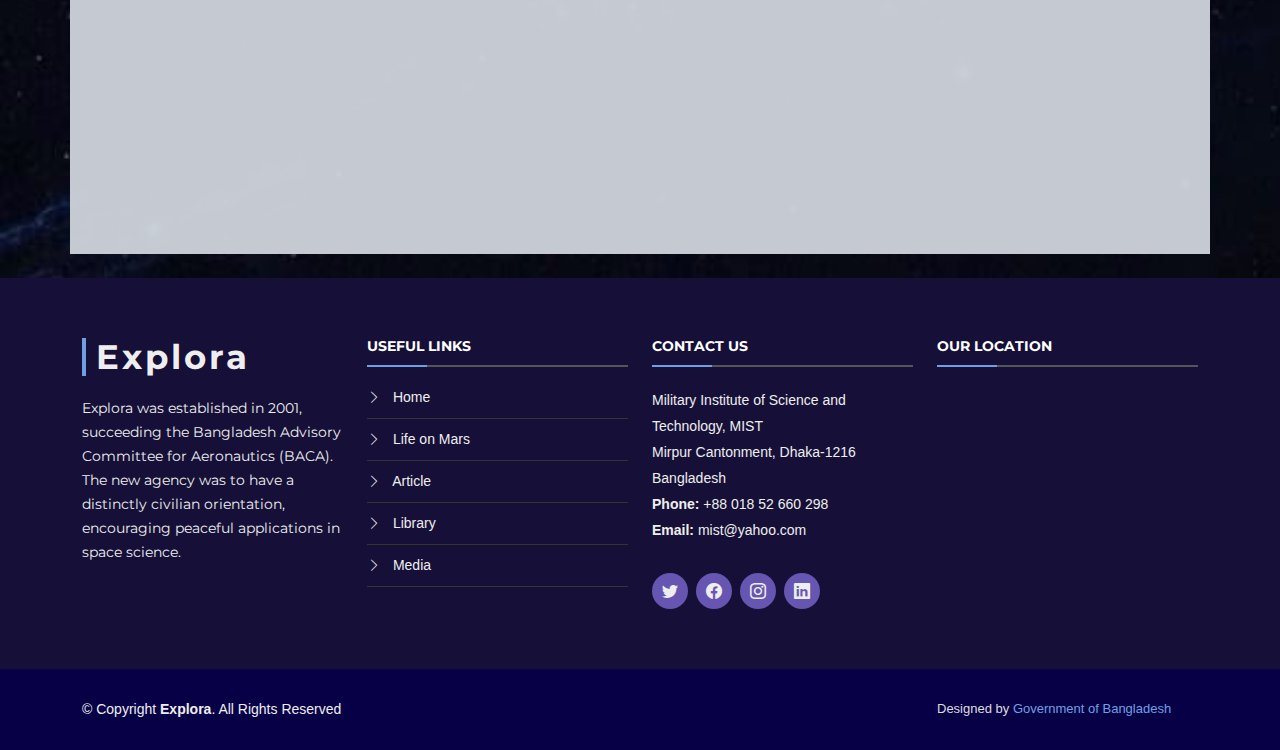
<file: tribute.html>
<!DOCTYPE html>
<html lang="en">

<head>
  <meta charset="utf-8">
  <meta content="width=device-width, initial-scale=1.0" name="viewport">

  <title>Tribute</title>
  <meta content="" name="description">
  <meta content="" name="keywords">

  <!-- Favicons -->
  <link href="assets/img/dp.png" rel="icon">
  <!-- <link href="assets/img/apple-touch-icon.png" rel="apple-touch-icon"> -->

  <!-- Google Fonts -->
  <link href="https://fonts.googleapis.com/css?family=Open+Sans:300,300i,400,400i,700,700i|Montserrat:300,400,500,700" rel="stylesheet">

  <!-- Vendor CSS Files -->
  <link href="assets/vendor/animate.css/animate.min.css" rel="stylesheet">
  <link href="assets/vendor/aos/aos.css" rel="stylesheet">
  <link href="assets/vendor/bootstrap/css/bootstrap.min.css" rel="stylesheet">
  <link href="assets/vendor/bootstrap-icons/bootstrap-icons.css" rel="stylesheet">
  <link href="assets/vendor/glightbox/css/glightbox.min.css" rel="stylesheet">
  <link href="assets/vendor/swiper/swiper-bundle.min.css" rel="stylesheet">

  <!-- Template Main CSS File -->
  <link href="assets/css/style.css" rel="stylesheet">
</head>

<body style="background-image: url(assets/img/hqimage.jpg); background-repeat: no-repeat; background-size: cover; padding-top: 120px;" >

  <!-- ======= Header ======= -->
<header id="header" class="fixed-top d-flex align-items-center header-transparent" style="background: rgba(86, 57, 150, 0.9);">
  <div class="container-fluid">
    <div class="row justify-content-center align-items-center">
      <div class="col-xl-11 d-flex align-items-center justify-content-between">
        <h1 class="logo me-auto me-lg-0"><a href="index.html"><img src="assets/img/Explora-removebg-preview.png" class="img-fluid" alt="Responsive image"></a></h1>
        <nav id="navbar" class="navbar">
          <ul>
            <li><a class="nav-link scrollto" href="index.html">Home</a></li>
            <li class="dropdown"><a class="nav-link scrollto" href="portfolio-details.html"><span>Life On Mars</span> <i class="bi bi-chevron-down"></i></a>
              <ul>
                <li><a href="portfolio-details.html#main">About Mars</a></li>
                <li><a href="portfolio-details.html#mars_update">Research Update</a></li>
              </ul>
            </li>
            <li class="dropdown"><a class="nav-link scrollto" href="Article.html"><span>Article</span> <i class="bi bi-chevron-down"></i></a>
              <ul>
                <li><a href="Article.html">The Solar System</a></li>
                <li><a href="Article.html#tbbt">The Big Bang</a></li>
              </ul>
            </li>
            <li><a class="nav-link scrollto " href="library.html">Library</a></li>
            <li class="dropdown"><a class="nav-link scrollto" href="tribute.html"><span>Tribute</span> <i class="bi bi-chevron-down"></i></a>
              <ul>
                <li><a href="tribute.html#ast">Astronauts</a></li>
                <li><a href="tribute.html#sci">Scientists</a></li>
              </ul>
            </li>
            <li class="dropdown"><a href="media.html"><span>Media</span> <i class="bi bi-chevron-down"></i></a>
              <ul>
                <li><a href="media.html#chobi">Gallery</a></li>
                <li><a href="media.html#cholochitro">Documentaries</a></li>
              </ul>
            </li>
            <li><a class="nav-link scrollto" href="about.html">About</a></li>
            <li><a class="nav-link scrollto" href="signup page .html">Log In</a></li>
          </ul>
          <i class="bi bi-list mobile-nav-toggle"></i>
        </nav><!-- .navbar -->
      </div>
    </div>

  </div>
</header><!-- End Header -->
<div class="container" id="sci" style="background-color: rgba(201, 206, 214, 0.979); padding:15px;">
    <section class="breadcrumbs" style="height: 80px; margin-top: 0px;"><h2 style="text-align: center;"><strong>Scientists</strong></h2><br><br></section>
    <br>
    <div class="row">
      <div class="col-md-2"  data-aos="zoom-in">
        <img src="assets/img/albert-einstein.jpg" alt="..." class="img-thumbnail" >
      </div>
      <div class="col-md-10"  data-aos="zoom-in">
        Lorem ipsum dolor sit amet consectetur adipisicing elit. Sit quasi dolore at vitae distinctio? Omnis molestiae iste placeat eos fuga? Lorem ipsum dolor sit amet consectetur adipisicing elit. Lorem ipsum dolor sit, amet consectetur adipisicing elit. Molestiae nobis est cum fugit veritatis ad voluptas animi accusamus nihil quod aliquam omnis minima dolorem, velit culpa ullam itaque voluptatibus natus amet. Soluta unde facere nemo eius aliquam reiciendis ex quo! Neque perspiciatis cupiditate aliquam pariatur doloribus? Facere sint fuga quae aspernatur minus, provident nihil maiores praesentium est quidem officiis eius! Culpa impedit numquam a libero eum laborum iste distinctio ipsam sint sit similique, totam ipsa dolores tempora quibusdam laudantium sunt deserunt tempore. Quibusdam doloremque rerum omnis enim voluptatum fuga accusantium totam amet suscipit perspiciatis a, recusandae voluptates. Sequi, inventore corporis vero, laborum at animi quaerat maiores dolore dolor vel quas necessitatibus ipsam laboriosam dignissimos impedit eius esse quasi? Ut dolor commodi sapiente harum repellat, omnis iure nihil aspernatur neque doloremque rerum itaque! Ipsa unde dolorum architecto? Voluptatem, soluta quisquam ullam qui veniam officiis aut, iste culpa illo dignissimos quae vero voluptatum quod. 
      </div>
    </div><br><br>
    <div class="row">
      <div class="col-md-10"  data-aos="zoom-in">
        Lorem ipsum dolor sit amet consectetur adipisicing elit. Sit quasi dolore at vitae distinctio? Omnis molestiae iste placeat eos fuga? Lorem ipsum dolor sit amet consectetur adipisicing elit. Culpa impedit numquam a libero eum laborum iste distinctio ipsam sint sit similique, totam ipsa dolores tempora quibusdam laudantium sunt deserunt tempore. Quibusdam doloremque rerum omnis enim voluptatum fuga accusantium totam amet suscipit perspiciatis a, recusandae voluptates. Sequi, inventore corporis vero, laborum at animi quaerat maiores dolore dolor vel quas necessitatibus ipsam laboriosam dignissimos impedit eius esse quasi? Ut dolor commodi sapiente harum repellat, omnis iure nihil aspernatur neque doloremque rerum itaque! Ipsa unde dolorum architecto? Voluptatem, soluta quisquam ullam qui veniam officiis aut, iste culpa illo dignissimos quae vero voluptatum quod. </div>
      <div class="col-md-2"  data-aos="zoom-in">
        <img src="assets/img/mahdi.jpg" alt="..." class="img-thumbnail">
      </div>
    </div><br><br>
    <div class="row">
      <div class="col-md-2"  data-aos="zoom-in">
        <img src="assets/img/sakib.jpg" alt="..." class="img-thumbnail">
      </div>
      <div class="col-md-10"  data-aos="zoom-in"> 
        Lorem ipsum dolor sit amet consectetur adipisicing elit. Sit quasi dolore at vitae distinctio? Omnis molestiae iste placeat eos fuga? Lorem ipsum dolor sit amet consectetur adipisicing elit. Culpa impedit numquam a libero eum laborum iste distinctio ipsam sint sit similique, totam ipsa dolores tempora quibusdam laudantium sunt deserunt tempore. Quibusdam doloremque rerum omnis enim voluptatum fuga accusantium totam amet suscipit perspiciatis a, recusandae voluptates. Sequi, inventore corporis vero, laborum at animi quaerat maiores dolore dolor vel quas necessitatibus ipsam laboriosam dignissimos impedit eius esse quasi? Ut dolor commodi sapiente harum repellat, omnis iure nihil aspernatur neque doloremque rerum itaque! Ipsa unde dolorum architecto? Voluptatem, soluta quisquam ullam qui veniam officiis aut, iste culpa illo dignissimos quae vero voluptatum quod. 
      </div>
    </div>

    <section id="ast" class="breadcrumbs" style="height: 80px;"><h2 style="text-align: center;"><strong>Astronauts</strong></h2><br><br></section>
    <br>
    <div class="row">
      <div class="col-md-2"  data-aos="zoom-in">
        <img src="assets/img/farhan.jpg" alt="..." class="img-thumbnail">
      </div>
      <div class="col-md-10"  data-aos="zoom-in">
        Lorem ipsum dolor sit amet consectetur adipisicing elit. Sit quasi dolore at vitae distinctio? Omnis molestiae iste placeat eos fuga? Lorem ipsum dolor sit amet consectetur adipisicing elit. Culpa impedit numquam a libero eum laborum iste distinctio ipsam sint sit similique, totam ipsa dolores tempora quibusdam laudantium sunt deserunt tempore. Quibusdam doloremque rerum omnis enim voluptatum fuga accusantium totam amet suscipit perspiciatis a, recusandae voluptates. Sequi, inventore corporis vero, laborum at animi quaerat maiores dolore dolor vel quas necessitatibus ipsam laboriosam dignissimos impedit eius esse quasi? Ut dolor commodi sapiente harum repellat, omnis iure nihil aspernatur neque doloremque rerum itaque! Ipsa unde dolorum architecto? Voluptatem, soluta quisquam ullam qui veniam officiis aut, iste culpa illo dignissimos quae vero voluptatum quod. 
      </div>
    </div><br><br>
    <div class="row">
      <div class="col-md-10"  data-aos="zoom-in">
        Lorem ipsum dolor sit amet consectetur adipisicing elit. Sit quasi dolore at vitae distinctio? Omnis molestiae iste placeat eos fuga? Lorem ipsum dolor sit amet consectetur adipisicing elit. Culpa impedit numquam a libero eum laborum iste distinctio ipsam sint sit similique, totam ipsa dolores tempora quibusdam laudantium sunt deserunt tempore. Quibusdam doloremque rerum omnis enim voluptatum fuga accusantium totam amet suscipit perspiciatis a, recusandae voluptates. Sequi, inventore corporis vero, laborum at animi quaerat maiores dolore dolor vel quas necessitatibus ipsam laboriosam dignissimos impedit eius esse quasi? Ut dolor commodi sapiente harum repellat, omnis iure nihil aspernatur neque doloremque rerum itaque! Ipsa unde dolorum architecto? Voluptatem, soluta quisquam ullam qui veniam officiis aut, iste culpa illo dignissimos quae vero voluptatum quod. </div>
      <div class="col-md-2"  data-aos="zoom-in">
        <img src="assets/img/farhan.jpg" alt="..." class="img-thumbnail">
      </div>
    </div><br><br>
    <div class="row">
      <div class="col-md-2"  data-aos="zoom-in">
        <img src="assets/img/sara.jpg" alt="..." class="img-thumbnail">
      </div>
      <div class="col-md-10"  data-aos="zoom-in">
        Lorem ipsum dolor sit amet consectetur adipisicing elit. Lorem ipsum dolor sit amet consectetur adipisicing elit. Eveniet doloremque iste delectus? Officia corrupti quia aliquam est distinctio eius incidunt aut provident possimus, soluta, voluptatum harum quis perspiciatis, veniam magnam. Sapiente sed, rerum iure dicta quae totam harum quaerat temporibus saepe omnis et velit animi debitis non nesciunt  Sit quasi dolore at vitae distinctio? Omnis molestiae iste placeat eos fuga? Lorem ipsum dolor sit amet consectetur adipisicing elit. Culpa impedit numquam a libero eum laborum iste distinctio ipsam sint sit similique, totam ipsa dolores tempora quibusdam laudantium sunt deserunt tempore. Quibusdam doloremque rerum omnis enim voluptatum fuga accusantium totam amet suscipit perspiciatis a, recusandae voluptates. Sequi, inventore corporis vero, laborum at animi quaerat maiores dolore dolor vel quas necessitatibus ipsam laboriosam dignissimos impedit eius esse quasi? Ut dolor commodi sapiente harum repellat, omnis iure nihil aspernatur neque doloremque rerum itaque! Ipsa unde dolorum architecto? Voluptatem, soluta quisquam ullam qui veniam officiis aut, iste culpa illo dignissimos quae vero voluptatum quod. 
      </div>
    </div><br><br>
</div><br>
<!-- ======= Footer ======= -->
<footer id="footer">
  <div class="footer-top">
    <div class="container">
      <div class="row">

        <div class="col-lg-3 col-md-6 footer-info">
          <h3>Explora</h3>
          <p>Explora was established in 2001, succeeding the Bangladesh Advisory Committee for Aeronautics (BACA). The new agency was to have a distinctly civilian orientation, encouraging peaceful applications in space science.</p>
        </div>

        <div class="col-lg-3 col-md-6 footer-links">
          <h4>Useful Links</h4>
          <ul>
            <li><i class="bi bi-chevron-right"></i> <a href="#">Home</a></li>
            <li><i class="bi bi-chevron-right"></i> <a href="#">Life on Mars</a></li>
            <li><i class="bi bi-chevron-right"></i> <a href="#">Article</a></li>
            <li><i class="bi bi-chevron-right"></i> <a href="#">Library</a></li>
            <li><i class="bi bi-chevron-right"></i> <a href="#">Media</a></li>
          </ul>
        </div>

        <div class="col-lg-3 col-md-6 footer-contact">
          <h4>Contact Us</h4>
          <p>
            Military Institute of Science and Technology, MIST <br>
            Mirpur Cantonment, Dhaka-1216<br>
            Bangladesh <br>
            <strong>Phone:</strong> +88 018 52 660 298<br>
            <strong>Email:</strong> mist@yahoo.com<br>
          </p>

          <div class="social-links">
            <a href="https://twitter.com/bangladesh?lang=en" target="_blank" class="twitter"><i class="bi bi-twitter"></i></a>
            <a href="https://www.facebook.com/mist.ac.bd/" target="_blank" class="facebook"><i class="bi bi-facebook"></i></a>
            <a href="https://www.instagram.com/nasa/" target="_blank" class="instagram"><i class="bi bi-instagram"></i></a>
            <a href="https://www.linkedin.com/in/scott-kelly-a7a79260" target="_blank" class="linkedin"><i class="bi bi-linkedin"></i></a>
          </div>

        </div>

        <div class="col-lg-3 col-md-6 footer-newsletter">
          <h4>Our Location</h4>
          <div id="map-container-google-11" class="z-depth-1-half map-container-6" style="height: 140px">
            <iframe src="https://www.google.com/maps/embed?pb=!1m18!1m12!1m3!1d3649.4620796078316!2d90.355703014983!3d23.83772008484649!2m3!1f0!2f0!3f0!3m2!1i1024!2i768!4f13.1!3m3!1m2!1s0x3755c1410136a4dd%3A0x7a2bb9d68ea2166e!2sMilitary%20Institute%20of%20Science%20and%20Technology%20(MIST)!5e0!3m2!1sen!2sbd!4v1639947666333!5m2!1sen!2sbd" width="300" height="220" style="border:0;" allowfullscreen="" loading="lazy"></iframe>
          </div>
        </div>

      </div>
    </div>
  </div>
  <div class="container">
    <div class="row">

      <div class="col-lg-3 col-md-6 copyright">
        &copy; Copyright <strong>Explora</strong>. All Rights Reserved
      </div>

      <div class="col-lg-3 col-md-6 ">
        
      </div>

      <div class="col-lg-3 col-md-6 ">
        

      </div>

      <div class="col-lg-3 col-md-6 credits">
        Designed by <a href="https://bangladesh.gov.bd/index.php" target="_blank">Government of Bangladesh</a>
      </div>

    </div>
  </div>
  
  
  
  
</footer>
<!-- End Footer -->

<a href="#" class="back-to-top d-flex align-items-center justify-content-center"><i class="bi bi-arrow-up-short"></i></a>
<!-- Uncomment below i you want to use a preloader -->
<!-- <div id="preloader"></div> -->

<!-- Vendor JS Files -->
<script src="assets/vendor/purecounter/purecounter.js"></script>
<script src="assets/vendor/aos/aos.js"></script>
<script src="assets/vendor/bootstrap/js/bootstrap.bundle.min.js"></script>
<script src="assets/vendor/glightbox/js/glightbox.min.js"></script>
<script src="assets/vendor/isotope-layout/isotope.pkgd.min.js"></script>
<script src="assets/vendor/swiper/swiper-bundle.min.js"></script>
<script src="assets/vendor/waypoints/noframework.waypoints.js"></script>
<script src="assets/vendor/php-email-form/validate.js"></script>

<!-- Template Main JS File -->
<script src="assets/js/main.js"></script>

</body>

</html>
</file>
<file: assets/css/style.css>
/**
* Template Name: BizPage - v5.8.0
* Template URL: https://bootstrapmade.com/bizpage-bootstrap-business-template/
* Author: BootstrapMade.com
* License: https://bootstrapmade.com/license/
*/

/*--------------------------------------------------------------
# General
--------------------------------------------------------------*/
body {
  background: #fff;
  color: #666666;
  font-family: Verdana, Geneva, Tahoma, sans-serif;
}

a {
  color: #6ea0e2;
  transition: 0.5s;
  text-decoration: none;
}

a:hover, a:active, a:focus {
  color: #306fc0;
  outline: none;
  text-decoration: none;
}

p {
  padding: 0;
  margin: 0 0 30px 0;
}

h1, h2, h3, h4, h5, h6 {
  font-family: "Montserrat", sans-serif;
  font-weight: 400;
  margin: 0 0 20px 0;
  padding: 0;
}

/*--------------------------------------------------------------
# Back to top button
--------------------------------------------------------------*/
.back-to-top {
  position: fixed;
  visibility: hidden;
  opacity: 0;
  right: 15px;
  bottom: 15px;
  z-index: 996;
  background: #6ea0e2;
  width: 40px;
  height: 40px;
  border-radius: 50px;
  transition: all 0.4s;
}
.back-to-top i {
  font-size: 28px;
  color: #fff;
  line-height: 0;
}
.back-to-top:hover {
  background: #306fc0;
  color: #fff;
}
.back-to-top.active {
  visibility: visible;
  opacity: 1;
}

/* Prelaoder */
#preloader {
  position: fixed;
  top: 0;
  left: 0;
  right: 0;
  bottom: 0;
  z-index: 9999;
  overflow: hidden;
  background: #fff;
}

#preloader:before {
  content: "";
  position: fixed;
  top: calc(50% - 30px);
  left: calc(50% - 30px);
  border: 6px solid #f2f2f2;
  border-top: 6px solid #6ea0e2;
  border-radius: 50%;
  width: 60px;
  height: 60px;
  -webkit-animation: animate-preloader 1s linear infinite;
  animation: animate-preloader 1s linear infinite;
}

@-webkit-keyframes animate-preloader {
  0% {
    transform: rotate(0deg);
  }
  100% {
    transform: rotate(360deg);
  }
}

@keyframes animate-preloader {
  0% {
    transform: rotate(0deg);
  }
  100% {
    transform: rotate(360deg);
  }
}
/*--------------------------------------------------------------
# Header
--------------------------------------------------------------*/
#header {
  transition: all 0.5s;
  z-index: 997;
  background: rgba(0, 0, 0, 0.9);
  height: 70px;
}
#header.header-transparent {
  background: transparent;
}
#header.header-scrolled {
  background: rgba(6, 6, 29, 0.459);
  /*background-image: linear-gradient(rgba(255,255,255,0.2), rgba(255,255,255,0.2)), url(../img/hero-carousel/download.jfif);*/
  background-color: rgba(20, 66, 94, 0.199);
  background-size: cover;
  height: 60px;
}
#header .logo {
  margin: 0;
  padding: 0px;
}
#header .logo a {
  color: #fff;
}
#header .logo img {
  padding-top: 70px;
  max-height: 250px;
}
#header .avatar {
  vertical-align: middle;
  width: 50px;
  height: 50px;
  border-radius: 50%;
}

@media (max-width: 992px) {
  #header .logo {
    font-size: 28px;
  }
}

/*--------------------------------------------------------------
# Navigation Menu
--------------------------------------------------------------*/
/**
* Desktop Navigation 
*/
.navbar {
  padding: 0;
}
.navbar ul {
  margin: 0;
  padding: 0;
  display: flex;
  list-style: none;
  align-items: center;
}
.navbar li {
  position: relative;
}
.navbar a, .navbar a:focus {
  display: flex;
  align-items: left;
  justify-content: space-between;
  padding: 10px 0 10px 30px;
  font-family: "Montserrat", sans-serif;
  font-size: 13px;
  font-weight: 600;
  color: #fff;
  white-space: nowrap;
  text-transform: uppercase;
  transition: 0.3s;
}
.navbar a i, .navbar a:focus i {
  font-size: 12px;
  line-height: 0;
  margin-left: 5px;
}
.navbar a:hover, .navbar .active, .navbar .active:focus, .navbar li:hover > a {
  color: #6ea0e2;
}
.navbar .dropdown ul {
  display: block;
  position: absolute;
  left: 14px;
  top: calc(100% + 30px);
  margin: 0;
  padding: 10px 0;
  z-index: 99;
  opacity: 0;
  visibility: hidden;
  background: #fff;
  box-shadow: 0px 0px 30px rgba(127, 137, 161, 0.25);
  transition: 0.3s;
  border-radius: 15px;
}
.navbar .dropdown ul li {
  min-width: 200px;
}
.navbar .dropdown ul a {
  padding: 10px 20px;
  text-transform: none;
  color: #666666;
}
.navbar .dropdown ul a i {
  font-size: 12px;
}
.navbar .dropdown ul a:hover, .navbar .dropdown ul .active:hover, .navbar .dropdown ul li:hover > a {
  color: #6ea0e2;
}
.navbar .dropdown:hover > ul {
  opacity: 1;
  top: 100%;
  visibility: visible;
}
.navbar .dropdown .dropdown ul {
  top: 0;
  left: calc(100% - 30px);
  visibility: hidden;
}
.navbar .dropdown .dropdown:hover > ul {
  opacity: 1;
  top: 0;
  left: 100%;
  visibility: visible;
}
@media (max-width: 1366px) {
  .navbar .dropdown .dropdown ul {
    left: -90%;
  }
  .navbar .dropdown .dropdown:hover > ul {
    left: -100%;
  }
}

/**
* Mobile Navigation 
*/
.mobile-nav-toggle {
  color: #fff;
  font-size: 28px;
  cursor: pointer;
  display: none;
  line-height: 0;
  transition: 0.5s;
}

@media (max-width: 991px) {
  .mobile-nav-toggle {
    display: block;
  }

  .navbar ul {
    display: none;
  }
}
.navbar-mobile {
  position: fixed;
  overflow: hidden;
  top: 0;
  right: 0;
  left: 0;
  bottom: 0;
  background: rgba(26, 26, 26, 0.9);
  transition: 0.3s;
  z-index: 999;
}
.navbar-mobile .mobile-nav-toggle {
  position: absolute;
  top: 15px;
  right: 15px;
}
.navbar-mobile ul {
  display: block;
  position: absolute;
  top: 55px;
  right: 15px;
  bottom: 15px;
  left: 15px;
  padding: 10px 0;
  background-color: #fff;
  overflow-y: auto;
  transition: 0.3s;
}
.navbar-mobile a, .navbar-mobile a:focus {
  padding: 10px 20px;
  font-size: 15px;
  color: #333333;
}
.navbar-mobile a:hover, .navbar-mobile .active, .navbar-mobile li:hover > a {
  color: #6ea0e2;
}
.navbar-mobile .getstarted, .navbar-mobile .getstarted:focus {
  margin: 15px;
}
.navbar-mobile .dropdown ul {
  position: static;
  display: none;
  margin: 10px 20px;
  padding: 10px 0;
  z-index: 99;
  opacity: 1;
  visibility: visible;
  background: #fff;
  box-shadow: 0px 0px 30px rgba(127, 137, 161, 0.25);
}
.navbar-mobile .dropdown ul li {
  min-width: 200px;
}
.navbar-mobile .dropdown ul a {
  padding: 10px 20px;
}
.navbar-mobile .dropdown ul a i {
  font-size: 12px;
}
.navbar-mobile .dropdown ul a:hover, .navbar-mobile .dropdown ul .active:hover, .navbar-mobile .dropdown ul li:hover > a {
  color: #6ea0e2;
}
.navbar-mobile .dropdown > .dropdown-active {
  display: block;
}

/*--------------------------------------------------------------
# Hero Section
--------------------------------------------------------------*/
#hero {
  width: 100%;
  height: 100vh;
  background: #000;
  overflow: hidden;
  position: relative;
}
@media (max-height: 500px) {
  #hero {
    height: 150vh;
  }
}
#hero .carousel, #hero .carousel-inner, #hero .carousel-item, #hero .carousel-item::before {
  position: absolute;
  top: 0;
  right: 0;
  left: 0;
  bottom: 0;
}
#hero .carousel-item {
  background-size: cover;
  background-position: center;
  background-repeat: no-repeat;
}
#hero .carousel-item::before {
  content: "";
  background-color: rgba(0, 0, 0, 0.7);
}
#hero .carousel-container {
  display: flex;
  justify-content: center;
  align-items: center;
  position: absolute;
  bottom: 0;
  top: 70px;
  left: 50px;
  right: 50px;
}
#hero .container {
  text-align: center;
}
#hero h2 {
  color: #fff;
  margin-bottom: 30px;
  font-size: 48px;
  font-weight: 700;
}
@media (max-width: 768px) {
  #hero h2 {
    font-size: 28px;
  }
}
#hero p {
  width: 80%;
  margin: 0 auto 30px auto;
  color: #fff;
}
@media (min-width: 1024px) {
  #hero p {
    width: 60%;
  }
}
#hero .carousel-fade {
  overflow: hidden;
}
#hero .carousel-fade .carousel-inner .carousel-item {
  transition-property: opacity;
}
#hero .carousel-fade .carousel-inner .carousel-item,
#hero .carousel-fade .carousel-inner .active.carousel-item-start,
#hero .carousel-fade .carousel-inner .active.carousel-item-end {
  opacity: 0;
}
#hero .carousel-fade .carousel-inner .active,
#hero .carousel-fade .carousel-inner .carousel-item-next.carousel-item-start,
#hero .carousel-fade .carousel-inner .carousel-item-prev.carousel-item-end {
  opacity: 1;
  transition: 0.5s;
}
#hero .carousel-fade .carousel-inner .carousel-item-next,
#hero .carousel-fade .carousel-inner .carousel-item-prev,
#hero .carousel-fade .carousel-inner .active.carousel-item-start,
#hero .carousel-fade .carousel-inner .active.carousel-item-end {
  left: 0;
  transform: translate3d(0, 0, 0);
}
#hero .carousel-control-prev, #hero .carousel-control-next {
  width: 10%;
}
@media (min-width: 1024px) {
  #hero .carousel-control-prev, #hero .carousel-control-next {
    width: 5%;
  }
}
#hero .carousel-control-next-icon, #hero .carousel-control-prev-icon {
  background: none;
  font-size: 32px;
  line-height: 1;
}
#hero .carousel-indicators li {
  cursor: pointer;
}
#hero .btn-get-started {
  font-family: "Montserrat", sans-serif;
  font-weight: 500;
  font-size: 16px;
  letter-spacing: 1px;
  display: inline-block;
  padding: 8px 32px;
  border-radius: 50px;
  transition: 0.5s;
  margin: 10px;
  color: #fff;
  background: #6ea0e2;
}
#hero .btn-get-started:hover {
  background: #fff;
  color: #6ea0e2;
}


/*news*/
#news .carousel-inner .card{
  height: 800px;


} 

/*--------------------------------------------------------------
# Sections
--------------------------------------------------------------*/
section {
  overflow: hidden;
}

/* Sections Header
--------------------------------*/
.section-header h3 {
  font-size: 32px;
  color: #111;
  text-transform: uppercase;
  text-align: center;
  font-weight: 700;
  position: relative;
  padding-bottom: 15px;
}
.section-header h3::before {
  content: "";
  position: absolute;
  display: block;
  width: 120px;
  height: 1px;
  background: #ddd;
  bottom: 1px;
  left: calc(50% - 60px);
}
.section-header h3::after {
  content: "";
  position: absolute;
  display: block;
  width: 40px;
  height: 3px;
  background: #6ea0e2;
  bottom: 0;
  left: calc(50% - 20px);
}
.section-header p {
  text-align: center;
  padding-bottom: 30px;
  color: #333;
}

/* Section with background
--------------------------------*/
.section-bg {
  background: #f7f7f7;
}

/*--------------------------------------------------------------
# Breadcrumbs
--------------------------------------------------------------*/
.breadcrumbs {
  padding: 20px 0;
  background-color: #f7f7f7;
  min-height: 40px;
  margin-top: 80px;
}
.breadcrumbs h2 {
  font-size: 24px;
  margin-bottom: 0;
  font-weight: 400;
}
.breadcrumbs ol {
  display: flex;
  flex-wrap: wrap;
  list-style: none;
  padding: 0;
  margin: 0;
  font-size: 14px;
}
.breadcrumbs ol li + li {
  padding-left: 10px;
}
.breadcrumbs ol li + li::before {
  display: inline-block;
  padding-right: 10px;
  color: #6c757d;
  content: "/";
}
@media (max-width: 768px) {
  .breadcrumbs .d-flex {
    display: block !important;
  }
  .breadcrumbs ol {
    display: block;
  }
  .breadcrumbs ol li {
    display: inline-block;
  }
}
/*
#main>#transp{
  background-image: url(../img/hqimage.jpg);
  background-repeat: no-repeat; background-size: cover; position: relative;
}
#transp::before{
  background: rgb(255, 255, 255);
}
*/
/* Featured Services Section
--------------------------------*/
#featured-services {
  background: #000;
}
#featured-services .box {
  padding: 30px 20px;
}
#featured-services .box-bg {
  background-image: linear-gradient(0deg, #000000 0%, #242323 50%, #000000 100%);
}
#featured-services i {
  color: #6ea0e2;
  font-size: 48px;
  display: inline-block;
  line-height: 1;
}
#featured-services h4 {
  font-weight: 400;
  margin: 15px 0;
  font-size: 18px;
}
#featured-services h4 a {
  color: #fff;
}
#featured-services h4 a:hover {
  color: #6ea0e2;
}
#featured-services p {
  font-size: 14px;
  line-height: 24px;
  color: #fff;
  margin-bottom: 0;
}

/* About Us Section
--------------------------------*/
#about {
  background: url("../img/about-bg.jpg") center top no-repeat fixed;
  background-size: cover;
  padding: 60px 0 40px 0;
  position: relative;
}
#about::before {
  content: "";
  position: absolute;
  left: 0;
  right: 0;
  top: 0;
  bottom: 0;
  background: rgba(255, 255, 255, 0.92);
  z-index: 9;
}
#about .container {
  position: relative;
  z-index: 10;
}
#about .about-col {
  background: #fff;
  border-radius: 0 0 4px 4px;
  box-shadow: 0px 2px 12px rgba(0, 0, 0, 0.08);
  margin-bottom: 20px;
}
#about .about-col .img {
  position: relative;
}
#about .about-col .img img {
  border-radius: 4px 4px 0 0;
}
#about .about-col .icon {
  width: 64px;
  height: 64px;
  text-align: center;
  position: absolute;
  background-color: #6ea0e2;
  border-radius: 50%;
  border: 4px solid #fff;
  left: calc(50% - 32px);
  bottom: -30px;
  transition: 0.3s;
  display: flex;
  align-items: center;
  justify-content: center;
}
#about .about-col i {
  font-size: 28px;
  line-height: 0;
  color: #fff;
  transition: 0.3s;
}
#about .about-col:hover .icon {
  background-color: #fff;
}
#about .about-col:hover i {
  color: #6ea0e2;
}
#about .about-col h2 {
  color: #000;
  text-align: center;
  font-weight: 700;
  font-size: 20px;
  padding: 0;
  margin: 40px 0 12px 0;
}
#about .about-col h2 a {
  color: #000;
}
#about .about-col h2 a:hover {
  color: #6ea0e2;
}
#about .about-col p {
  font-size: 14px;
  line-height: 24px;
  color: #333;
  margin-bottom: 0;
  padding: 0 20px 20px 20px;
}

/* Services Section
--------------------------------*/
#services {
  background: #fff;
  background-size: cover;
  padding: 60px 0 40px 0;
}
#services .box {
  margin-bottom: 30px;
}
#services .icon {
  float: left;
}
#services .icon i {
  color: #6ea0e2;
  font-size: 36px;
  line-height: 0;
  transition: 0.5s;
}
#services .title {
  margin-left: 60px;
  font-weight: 700;
  margin-bottom: 15px;
  font-size: 18px;
}
#services .title a {
  color: #111;
}
#services .box:hover .title a {
  color: #6ea0e2;
}
#services .description {
  font-size: 14px;
  margin-left: 60px;
  line-height: 24px;
  margin-bottom: 0;
}

/* Call To Action Section
--------------------------------*/
#call-to-action {
  background: linear-gradient(rgba(0, 142, 99, 0.1), rgba(0, 0, 0, 0.1)), url(../img/call-to-action-bg.jpg) fixed center center;
  background-size: cover;
  padding: 60px 0;
}
#call-to-action h3 {
  color: #fff;
  font-size: 28px;
  font-weight: 700;
}
#call-to-action p {
  color: #fff;
}
#call-to-action .cta-btn {
  font-family: "Montserrat", sans-serif;
  text-transform: uppercase;
  font-weight: 500;
  font-size: 16px;
  letter-spacing: 1px;
  display: inline-block;
  padding: 8px 28px;
  border-radius: 25px;
  transition: 0.5s;
  margin-top: 10px;
  border: 2px solid #fff;
  color: #fff;
}
#call-to-action .cta-btn:hover {
  background: #6ea0e2;
  border: 2px solid #6ea0e2;
}

/* Call To Action Section
--------------------------------*/
#skills {
  padding: 60px 0;
}
#skills .progress {
  height: 35px;
  margin-bottom: 10px;
  border-radius: 0;
}
#skills .progress .skill {
  font-family: "Open Sans", sans-serif;
  line-height: 35px;
  padding: 0;
  margin: 0 0 0 20px;
  text-transform: uppercase;
}
#skills .progress .skill .val {
  float: right;
  font-style: normal;
  margin: 0 20px 0 0;
}
#skills .progress-bar {
  width: 1px;
  text-align: left;
  transition: 0.9s;
}

/* Facts Section
--------------------------------*/
#facts {
  background: url("../img/facts-bg.jpg") center top no-repeat fixed;
  background-size: cover;
  padding: 60px 0 0 0;
  position: relative;
}
#facts::before {
  content: "";
  position: absolute;
  left: 0;
  right: 0;
  top: 0;
  bottom: 0;
  background: rgba(255, 255, 255, 0.88);
  z-index: 9;
}
#facts .container {
  position: relative;
  z-index: 10;
}
#facts .counters span {
  font-family: "Montserrat", sans-serif;
  font-weight: bold;
  font-size: 48px;
  display: block;
  color: #6ea0e2;
}
#facts .counters p {
  padding: 0;
  margin: 0 0 20px 0;
  font-family: "Montserrat", sans-serif;
  font-size: 14px;
  color: #111;
}
#facts .facts-img {
  text-align: center;
  padding-top: 30px;
}

/* Portfolio Section
--------------------------------*/

#portfolio {
  padding: 60px 0;
}
#portfolio #portfolio-flters {
  padding: 0;
  margin: 5px 0 35px 0;
  list-style: none;
  text-align: center;
}
#portfolio #portfolio-flters li {
  cursor: pointer;
  margin: 15px 15px 15px 0;
  display: inline-block;
  padding: 10px 20px;
  font-size: 12px;
  line-height: 20px;
  color: #666666;
  border-radius: 4px;
  text-transform: uppercase;
  background: #fff;
  margin-bottom: 5px;
  transition: all 0.3s ease-in-out;
}
#portfolio #portfolio-flters li:hover, #portfolio #portfolio-flters li.filter-active {
  background: #6ea0e2;
  color: #fff;
}
#portfolio #portfolio-flters li:last-child {
  margin-right: 0;
}
#portfolio .portfolio-wrap {
  box-shadow: 0px 2px 12px rgba(0, 0, 0, 0.08);
  transition: 0.3s;
}
#portfolio .portfolio-wrap:hover {
  box-shadow: 0px 4px 14px rgba(0, 0, 0, 0.16);
}
#portfolio .portfolio-item {
  position: relative;
  height: 360px;
  overflow: hidden;
}
#portfolio .portfolio-item figure {
  background: #000;
  overflow: hidden;
  height: 240px;
  position: relative;
  border-radius: 4px 4px 0 0;
  margin: 0;
}
#portfolio .portfolio-item figure:hover img {
  opacity: 0.4;
  transition: 0.3s;
}
#portfolio .portfolio-item figure .link-preview, #portfolio .portfolio-item figure .link-details {
  position: absolute;
  display: inline-flex;
  align-items: center;
  justify-content: center;
  opacity: 0;
  line-height: 1;
  text-align: center;
  width: 36px;
  height: 36px;
  background: #fff;
  border-radius: 50%;
  transition: 0.2s linear;
}
#portfolio .portfolio-item figure .link-preview i, #portfolio .portfolio-item figure .link-details i {
  font-size: 22px;
  color: #333;
  line-height: 0;
}
#portfolio .portfolio-item figure .link-preview:hover, #portfolio .portfolio-item figure .link-details:hover {
  background: #6ea0e2;
}
#portfolio .portfolio-item figure .link-preview:hover i, #portfolio .portfolio-item figure .link-details:hover i {
  color: #fff;
}
#portfolio .portfolio-item figure .link-preview {
  left: calc(50% - 38px);
  top: calc(50% - 18px);
}
#portfolio .portfolio-item figure .link-details {
  right: calc(50% - 38px);
  top: calc(50% - 18px);
}
#portfolio .portfolio-item figure:hover .link-preview {
  opacity: 1;
  left: calc(50% - 44px);
}
#portfolio .portfolio-item figure:hover .link-details {
  opacity: 1;
  right: calc(50% - 44px);
}
#portfolio .portfolio-item .portfolio-info {
  background: #fff;
  text-align: center;
  padding: 30px;
  height: 90px;
  border-radius: 0 0 3px 3px;
}
#portfolio .portfolio-item .portfolio-info h4 {
  font-size: 18px;
  line-height: 1px;
  font-weight: 700;
  margin-bottom: 18px;
  padding-bottom: 0;
}
#portfolio .portfolio-item .portfolio-info h4 a {
  color: #333;
}
#portfolio .portfolio-item .portfolio-info h4 a:hover {
  color: #6ea0e2;
}
#portfolio .portfolio-item .portfolio-info p {
  padding: 0;
  margin: 0;
  color: #b8b8b8;
  font-weight: 500;
  font-size: 14px;
  text-transform: uppercase;
}

/*--------------------------------------------------------------
# Portfolio Details
--------------------------------------------------------------*/

.portfolio-details {
  padding-top: 40px;
}
.portfolio-details .portfolio-details-slider img {
  width: 100%;
}
.portfolio-details .portfolio-details-slider .swiper-pagination {
  margin-top: 20px;
  position: relative;
}
.portfolio-details .portfolio-details-slider .swiper-pagination .swiper-pagination-bullet {
  width: 12px;
  height: 12px;
  background-color: #fff;
  opacity: 1;
  border: 1px solid #6ea0e2;
}
.portfolio-details .portfolio-details-slider .swiper-pagination .swiper-pagination-bullet-active {
  background-color: #6ea0e2;
}
.portfolio-details .portfolio-info {
  padding: 30px;
  box-shadow: 0px 0 30px rgba(51, 51, 51, 0.08);
}
.portfolio-details .portfolio-info h3 {
  font-size: 22px;
  font-weight: 700;
  margin-bottom: 20px;
  padding-bottom: 20px;
  border-bottom: 1px solid #eee;
}
.portfolio-details .portfolio-info ul {
  list-style: none;
  padding: 0;
  font-size: 15px;
}
.portfolio-details .portfolio-info ul li + li {
  margin-top: 10px;
}
.portfolio-details .portfolio-description {
  padding-top: 30px;
}
.portfolio-details .portfolio-description h2 {
  font-size: 26px;
  font-weight: 700;
  margin-bottom: 20px;
}
.portfolio-details .portfolio-description p {
  padding: 0;
}


/* Clients Section
--------------------------------*/

#clients {
  padding: 60px 0;
}
#clients img {
  opacity: 0.5;
  transition: 0.3s;
}
#clients img:hover {
  opacity: 1;
}
#clients .swiper-pagination {
  margin-top: 30px;
  position: relative;
}
#clients .swiper-pagination .swiper-pagination-bullet {
  width: 12px;
  height: 12px;
  background-color: #fff;
  opacity: 1;
  border: 1px solid #6ea0e2;
}
#clients .swiper-pagination .swiper-pagination-bullet-active {
  background-color: #6ea0e2;
}


/* Testimonials Section
--------------------------------*/
#testimonials {
  padding: 60px 0;
}
#testimonials .section-header {
  margin-bottom: 40px;
}
#testimonials .testimonials-carousel, #testimonials .testimonials-slider {
  overflow: hidden;
}
#testimonials .testimonial-item {
  text-align: center;
}
#testimonials .testimonial-item .testimonial-img {
  width: 120px;
  border-radius: 50%;
  border: 4px solid #fff;
  margin: 0 auto;
}
#testimonials .testimonial-item h3 {
  font-size: 20px;
  font-weight: bold;
  margin: 10px 0 5px 0;
  color: #111;
}
#testimonials .testimonial-item h4 {
  font-size: 14px;
  color: #999;
  margin: 0 0 15px 0;
}
#testimonials .testimonial-item .quote-sign-left {
  margin-top: -15px;
  padding-right: 10px;
  display: inline-block;
  width: 37px;
}
#testimonials .testimonial-item .quote-sign-right {
  margin-bottom: -15px;
  padding-left: 10px;
  display: inline-block;
  max-width: 100%;
  width: 37px;
}
#testimonials .testimonial-item p {
  font-style: italic;
  margin: 0 auto 15px auto;
}
@media (min-width: 992px) {
  #testimonials .testimonial-item p {
    width: 80%;
  }
}
#testimonials .swiper-pagination {
  margin-top: 20px;
  position: relative;
}
#testimonials .swiper-pagination .swiper-pagination-bullet {
  width: 12px;
  height: 12px;
  background-color: #fff;
  opacity: 1;
  border: 1px solid #6ea0e2;
}
#testimonials .swiper-pagination .swiper-pagination-bullet-active {
  background-color: #6ea0e2;
}


/* Team Section
--------------------------------*/

#team {
  background: #fff;
  padding: 60px 0;
}
#team .member {
  text-align: center;
  margin-bottom: 20px;
  background: #000;
  position: relative;
}
#team .member .member-info {
  opacity: 0;
  display: flex;
  justify-content: center;
  align-items: center;
  position: absolute;
  bottom: 0;
  top: 0;
  left: 0;
  right: 0;
  transition: 0.2s;
}
#team .member .member-info-content {
  margin-top: -50px;
  transition: margin 0.2s;
}
#team .member:hover .member-info {
  background: rgba(0, 0, 0, 0.7);
  opacity: 1;
  transition: 0.4s;
}
#team .member:hover .member-info-content {
  margin-top: 0;
  transition: margin 0.4s;
}
#team .member h4 {
  font-weight: 700;
  margin-bottom: 2px;
  font-size: 18px;
  color: #fff;
}
#team .member span {
  font-style: italic;
  display: block;
  font-size: 13px;
  color: #fff;
}
#team .member .social {
  margin-top: 15px;
}
#team .member .social a {
  transition: none;
  color: #fff;
}
#team .member .social a:hover {
  color: #6ea0e2;
}
#team .member .social i {
  font-size: 18px;
  margin: 0 2px;
}




/* Contact Section
--------------------------------*/
#contact {
  padding: 60px 0;
}
#contact .contact-info {
  margin-bottom: 20px;
  text-align: center;
}
#contact .contact-info i {
  font-size: 48px;
  display: inline-block;
  margin-bottom: 10px;
  color: #6ea0e2;
}
#contact .contact-info address, #contact .contact-info p {
  margin-bottom: 0;
  color: #000;
}
#contact .contact-info h3 {
  font-size: 18px;
  margin-bottom: 15px;
  font-weight: bold;
  text-transform: uppercase;
  color: #999;
}
#contact .contact-info a {
  color: #000;
}
#contact .contact-info a:hover {
  color: #6ea0e2;
}
#contact .contact-address, #contact .contact-phone, #contact .contact-email {
  margin-bottom: 20px;
}
@media (min-width: 768px) {
  #contact .contact-address, #contact .contact-phone, #contact .contact-email {
    padding: 20px 0;
  }
}
@media (min-width: 768px) {
  #contact .contact-phone {
    border-left: 1px solid #ddd;
    border-right: 1px solid #ddd;
  }
}



.date {
  font-size: 11px
}

.comment-text {
  font-size: 12px
}

.fs-12 {
  font-size: 12px
}

.shadow-none {
  box-shadow: none
}

.name {
  color: #007bff
}

.cursor:hover {
  color: blue
}

.cursor {
  cursor: pointer
}

.textarea {
  resize: none
}

/*TEMPLATE FORM*/
/* #contact .php-email-form {
  box-shadow: 0 0 30px rgba(214, 215, 216, 0.6);
  padding: 30px;
  background: #fff;
}
#contact .php-email-form .error-message {
  display: none;
  color: #fff;
  background: #ed3c0d;
  text-align: left;
  padding: 15px;
  font-weight: 600;
}
#contact .php-email-form .error-message br + br {
  margin-top: 25px;
}
#contact .php-email-form .sent-message {
  display: none;
  color: #fff;
  background: #6ea0e2;
  text-align: center;
  padding: 15px;
  font-weight: 600;
}
#contact .php-email-form .loading {
  display: none;
  background: #fff;
  text-align: center;
  padding: 15px;
}
#contact .php-email-form .loading:before {
  content: "";
  display: inline-block;
  border-radius: 50%;
  width: 24px;
  height: 24px;
  margin: 0 10px -6px 0;
  border: 3px solid #6ea0e2;
  border-top-color: #eee;
  -webkit-animation: animate-loading 1s linear infinite;
  animation: animate-loading 1s linear infinite;
}
#contact .php-email-form .form-group {
  margin-bottom: 20px;
}
#contact .php-email-form input, #contact .php-email-form textarea {
  padding: 10px 14px;
  border-radius: 0;
  box-shadow: none;
  font-size: 15px;
}
 #contact .php-email-form input::focus, #contact .php-email-form textarea::focus {
  background-color: #6ea0e2;
}
#contact .php-email-form button[type=submit] {
  background: #6ea0e2;
  border: 0;
  padding: 10px 30px;
  color: #fff;
  transition: 0.4s;
  cursor: pointer;
}
#contact .php-email-form button[type=submit]:hover {
  background: #13a456;
}
@-webkit-keyframes animate-loading {
  0% {
    transform: rotate(0deg);
  }
  100% {
    transform: rotate(360deg);
  }
}
@keyframes animate-loading {
  0% {
    transform: rotate(0deg);
  }
  100% {
    transform: rotate(360deg);
  }
}  */

/*--------------------------------------------------------------
# Blog
--------------------------------------------------------------*/
.blog {
  padding: 40px 0 20px 0;
}
.blog .entry {
  padding: 30px;
  margin-bottom: 60px;
  box-shadow: 0 4px 16px rgba(0, 0, 0, 0.1);
}
.blog .entry .entry-img {
  max-height: 440px;
  margin: -30px -30px 20px -30px;
  overflow: hidden;
}
.blog .entry .entry-title {
  font-size: 28px;
  font-weight: bold;
  padding: 0;
  margin: 0 0 20px 0;
}
.blog .entry .entry-title a {
  color: #333333;
  transition: 0.3s;
}
.blog .entry .entry-title a:hover {
  color: #6ea0e2;
}
.blog .entry .entry-meta {
  margin-bottom: 15px;
  color: #6ea0e2;
}
.blog .entry .entry-meta ul {
  display: flex;
  flex-wrap: wrap;
  list-style: none;
  align-items: center;
  padding: 0;
  margin: 0;
}
.blog .entry .entry-meta ul li + li {
  padding-left: 20px;
}
.blog .entry .entry-meta i {
  font-size: 16px;
  margin-right: 8px;
  line-height: 0;
}
.blog .entry .entry-meta a {
  color: #666666;
  font-size: 14px;
  display: inline-block;
  line-height: 1;
}
.blog .entry .entry-content p {
  line-height: 24px;
}
.blog .entry .entry-content .read-more {
  -moz-text-align-last: right;
  text-align-last: right;
}
.blog .entry .entry-content .read-more a {
  display: inline-block;
  background: #fff;
  color: #333333;
  padding: 6px 30px 8px 30px;
  transition: 0.3s;
  font-size: 14px;
  border-radius: 50px;
  border: 2px solid #6ea0e2;
}
.blog .entry .entry-content .read-more a:hover {
  background: #6ea0e2;
  color: #fff;
}
.blog .entry .entry-content h3 {
  font-size: 22px;
  margin-top: 30px;
  font-weight: bold;
}
.blog .entry .entry-content blockquote {
  overflow: hidden;
  background-color: #fafafa;
  padding: 60px;
  position: relative;
  text-align: center;
  margin: 20px 0;
}
.blog .entry .entry-content blockquote p {
  color: #666666;
  line-height: 1.6;
  margin-bottom: 0;
  font-style: italic;
  font-weight: 500;
  font-size: 22px;
}
.blog .entry .entry-content blockquote::after {
  content: "";
  position: absolute;
  left: 0;
  top: 0;
  bottom: 0;
  width: 3px;
  background-color: #6ea0e2;
  margin-top: 20px;
  margin-bottom: 20px;
}
.blog .entry .entry-footer {
  padding-top: 10px;
  border-top: 1px solid #e6e6e6;
}
.blog .entry .entry-footer i {
  color: #6ea0e2;
  display: inline;
}
.blog .entry .entry-footer a {
  color: #666666;
  transition: 0.3s;
}
.blog .entry .entry-footer a:hover {
  color: #6ea0e2;
}
.blog .entry .entry-footer .cats {
  list-style: none;
  display: inline;
  padding: 0 20px 0 0;
  font-size: 14px;
}
.blog .entry .entry-footer .cats li {
  display: inline-block;
}
.blog .entry .entry-footer .tags {
  list-style: none;
  display: inline;
  padding: 0;
  font-size: 14px;
}
.blog .entry .entry-footer .tags li {
  display: inline-block;
}
.blog .entry .entry-footer .tags li + li::before {
  padding-right: 6px;
  color: #6c757d;
  content: ",";
}
.blog .entry .entry-footer .share {
  font-size: 16px;
}
.blog .entry .entry-footer .share i {
  padding-left: 5px;
}
.blog .entry-single {
  margin-bottom: 30px;
}
.blog .blog-author {
  padding: 20px;
  margin-bottom: 30px;
  box-shadow: 0 4px 16px rgba(0, 0, 0, 0.1);
}
.blog .blog-author img {
  width: 120px;
  margin-right: 20px;
}
.blog .blog-author h4 {
  font-weight: 600;
  font-size: 22px;
  margin-bottom: 0px;
  padding: 0;
  color: #333333;
}
.blog .blog-author .social-links {
  margin: 0 10px 10px 0;
}
.blog .blog-author .social-links a {
  color: rgba(51, 51, 51, 0.4);
  margin-right: 5px;
  transition: 0.3s;
}
.blog .blog-author .social-links a:hover {
  color: #6ea0e2;
}
.blog .blog-author p {
  font-style: italic;
  color: #666666;
}
.blog .blog-comments {
  margin-bottom: 30px;
}
.blog .blog-comments .comments-count {
  font-weight: bold;
}
.blog .blog-comments .comment {
  margin-top: 30px;
  position: relative;
}
.blog .blog-comments .comment .comment-img {
  margin-right: 14px;
}
.blog .blog-comments .comment .comment-img img {
  width: 60px;
}
.blog .blog-comments .comment h5 {
  font-size: 16px;
  margin-bottom: 2px;
}
.blog .blog-comments .comment h5 a {
  font-weight: bold;
  color: #666666;
  transition: 0.3s;
}
.blog .blog-comments .comment h5 a:hover {
  color: #333333;
}
.blog .blog-comments .comment h5 .reply {
  padding-left: 10px;
  color: #6ea0e2;
}
.blog .blog-comments .comment h5 .reply i {
  font-size: 20px;
}
.blog .blog-comments .comment time {
  display: block;
  font-size: 14px;
  color: #999999;
  margin-bottom: 5px;
}
.blog .blog-comments .comment.comment-reply {
  padding-left: 40px;
}
.blog .blog-comments .reply-form {
  margin-top: 30px;
  padding: 30px;
  box-shadow: 0 4px 16px rgba(0, 0, 0, 0.1);
}
.blog .blog-comments .reply-form h4 {
  font-weight: bold;
  font-size: 22px;
}
.blog .blog-comments .reply-form p {
  font-size: 14px;
}
.blog .blog-comments .reply-form input {
  border-radius: 4px;
  padding: 10px 10px;
  font-size: 14px;
}
.blog .blog-comments .reply-form input:focus {
  box-shadow: none;
  border-color: #666666;
}
.blog .blog-comments .reply-form textarea {
  border-radius: 4px;
  padding: 10px 10px;
  font-size: 14px;
}
.blog .blog-comments .reply-form textarea:focus {
  box-shadow: none;
  border-color: #666666;
}
.blog .blog-comments .reply-form .form-group {
  margin-bottom: 25px;
}
.blog .blog-comments .reply-form .btn-primary {
  border-radius: 50px;
  padding: 10px 30px;
  border: 0;
  background-color: #6ea0e2;
}
.blog .blog-comments .reply-form .btn-primary:hover {
  background-color: #1ee57a;
}
.blog .blog-pagination {
  color: #6ea0e2;
}
.blog .blog-pagination ul {
  display: flex;
  padding: 0;
  margin: 0;
  list-style: none;
}
.blog .blog-pagination li {
  margin: 0 5px;
  transition: 0.3s;
}
.blog .blog-pagination li a {
  color: #6ea0e2;
  padding: 6px 20px;
  display: flex;
  align-items: center;
  justify-content: center;
  border-radius: 50px;
  font-weight: bold;
}
.blog .blog-pagination li.active, .blog .blog-pagination li:hover {
  background: #6ea0e2;
  border-radius: 50px;
}
.blog .blog-pagination li.active a, .blog .blog-pagination li:hover a {
  color: #fff;
}
.blog .sidebar {
  padding: 30px;
  margin: 0 0 60px 20px;
  box-shadow: 0 4px 16px rgba(0, 0, 0, 0.1);
}
.blog .sidebar .sidebar-title {
  font-size: 20px;
  font-weight: 700;
  padding: 0 0 0 0;
  margin: 0 0 15px 0;
  color: #333333;
  position: relative;
}
.blog .sidebar .sidebar-item {
  margin-bottom: 30px;
}
.blog .sidebar .search-form form {
  background: #fff;
  border: 1px solid #ddd;
  padding: 3px 10px;
  position: relative;
  border-radius: 50px;
}
.blog .sidebar .search-form form input {
  border: 0;
  padding: 4px;
  border-radius: 4px;
  width: calc(100% - 70px);
  box-shadow: none;
}
.blog .sidebar .search-form form input:focus {
  box-shadow: none;
}
.blog .sidebar .search-form form button {
  position: absolute;
  top: 0;
  right: 0;
  bottom: 0;
  border: 0;
  background: none;
  font-size: 16px;
  padding: 0 30px;
  margin: -1px;
  background: #6ea0e2;
  color: #fff;
  transition: 0.3s;
  line-height: 0;
  border-radius: 50px;
}
.blog .sidebar .search-form form button i {
  line-height: 0;
}
.blog .sidebar .search-form form button:hover {
  background: #13a456;
}
.blog .sidebar .categories ul {
  list-style: none;
  padding: 0;
}
.blog .sidebar .categories ul li + li {
  padding-top: 10px;
}
.blog .sidebar .categories ul a {
  color: #333333;
  transition: 0.3s;
}
.blog .sidebar .categories ul a:hover {
  color: #6ea0e2;
}
.blog .sidebar .categories ul a span {
  padding-left: 5px;
  color: #b3b3b3;
  font-size: 14px;
}
.blog .sidebar .recent-posts .post-item + .post-item {
  margin-top: 15px;
}
.blog .sidebar .recent-posts img {
  width: 80px;
  float: left;
}
.blog .sidebar .recent-posts h4 {
  font-size: 15px;
  margin-left: 95px;
  font-weight: bold;
}
.blog .sidebar .recent-posts h4 a {
  color: #333333;
  transition: 0.3s;
}
.blog .sidebar .recent-posts h4 a:hover {
  color: #6ea0e2;
}
.blog .sidebar .recent-posts time {
  display: block;
  margin-left: 95px;
  font-style: italic;
  font-size: 14px;
  color: #b3b3b3;
}
.blog .sidebar .tags {
  margin-bottom: -10px;
}
.blog .sidebar .tags ul {
  list-style: none;
  padding: 0;
}
.blog .sidebar .tags ul li {
  display: inline-block;
}
.blog .sidebar .tags ul a {
  color: #333333;
  font-size: 14px;
  padding: 6px 20px;
  margin: 0 6px 8px 0;
  border: 1px solid #6ea0e2;
  display: inline-block;
  border-radius: 50px;
  transition: 0.3s;
}
.blog .sidebar .tags ul a:hover {
  color: #fff;
  background: #6ea0e2;
}
.blog .sidebar .tags ul a span {
  padding-left: 5px;
  color: white;
  font-size: 14px;
}

/*--------------------------------------------------------------
# Footer
--------------------------------------------------------------*/
#footer {
  background: rgb(7, 0, 71);
  padding: 0 0 30px 0;
  color: #eee;
  font-size: 14px;
}
#footer .footer-top {
  background: rgb(22, 16, 56);
  padding: 60px 0 30px 0;
}
#footer .footer-top .footer-info {
  margin-bottom: 30px;
}
#footer .footer-top .footer-info h3 {
  font-size: 34px;
  margin: 0 0 20px 0;
  padding: 2px 0 2px 10px;
  line-height: 1;
  font-family: "Montserrat", sans-serif;
  font-weight: 700;
  letter-spacing: 3px;
  border-left: 4px solid #6ea0e2;
}
#footer .footer-top .footer-info p {
  font-size: 14px;
  line-height: 24px;
  margin-bottom: 0;
  font-family: "Montserrat", sans-serif;
  color: #eee;
}
#footer .footer-top .social-links a {
  display: inline-block;
  background: rgb(103, 86, 177);
  color: #eee;
  line-height: 1;
  margin-right: 4px;
  border-radius: 50%;
  width: 36px;
  height: 36px;
  transition: 0.3s;
  display: inline-flex;
  align-items: center;
  justify-content: center;
}
#footer .footer-top .social-links a i {
  line-height: 0;
  font-size: 16px;
}
#footer .footer-top .social-links a:hover {
  background: #6ea0e2;
  color: #fff;
}
#footer .footer-top h4 {
  font-size: 14px;
  font-weight: bold;
  color: #fff;
  text-transform: uppercase;
  position: relative;
  padding-bottom: 12px;
}
#footer .footer-top h4::before, #footer .footer-top h4::after {
  content: "";
  position: absolute;
  left: 0;
  bottom: 0;
  height: 2px;
}
#footer .footer-top h4::before {
  right: 0;
  background: #555;
}
#footer .footer-top h4::after {
  background: #6ea0e2;
  width: 60px;
}
#footer .footer-top .footer-links {
  margin-bottom: 30px;
}
#footer .footer-top .footer-links ul {
  list-style: none;
  padding: 0;
  margin: 0;
}
#footer .footer-top .footer-links ul i {
  padding-right: 8px;
  color: #ddd;
}
#footer .footer-top .footer-links ul li {
  border-bottom: 1px solid #333;
  padding: 10px 0;
}
#footer .footer-top .footer-links ul li:first-child {
  padding-top: 0;
}
#footer .footer-top .footer-links ul a {
  color: #eee;
}
#footer .footer-top .footer-links ul a:hover {
  color: #6ea0e2;
}
#footer .footer-top .footer-contact {
  margin-bottom: 30px;
}
#footer .footer-top .footer-contact p {
  line-height: 26px;
}
#footer .footer-top .footer-newsletter {
  margin-bottom: 30px;
}
#footer .footer-top .footer-newsletter input[type=email] {
  border: 0;
  padding: 6px 8px;
  width: 65%;
}
#footer .footer-top .footer-newsletter input[type=submit] {
  background: #6ea0e2;
  border: 0;
  width: 35%;
  padding: 6px 0;
  text-align: center;
  color: #fff;
  transition: 0.3s;
  cursor: pointer;
}
#footer .footer-top .footer-newsletter input[type=submit]:hover {
  background: #13a456;
}
#footer .copyright {
  padding-top: 30px;
}
#footer .credits {
  font-size: 13px;
  color: #ddd;
  padding-top: 30px;
  text-align: left;
}
</file>
